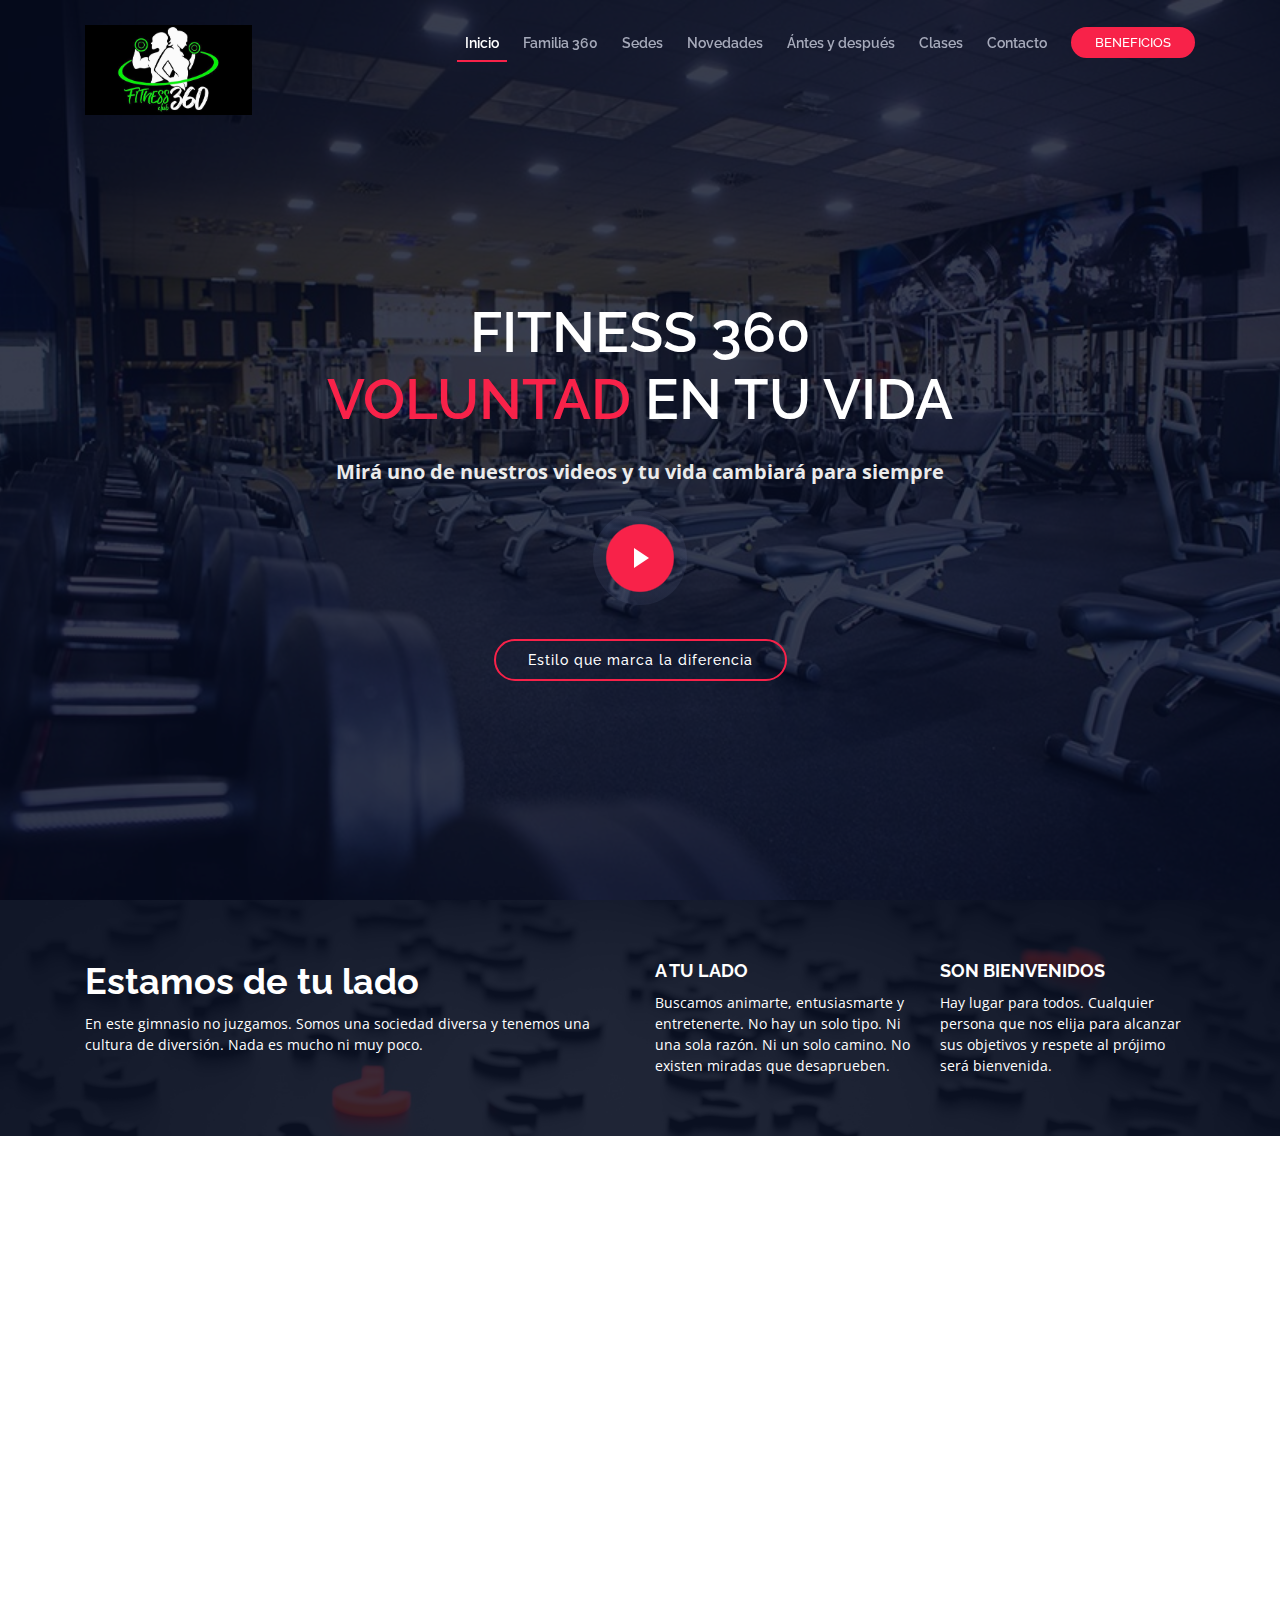
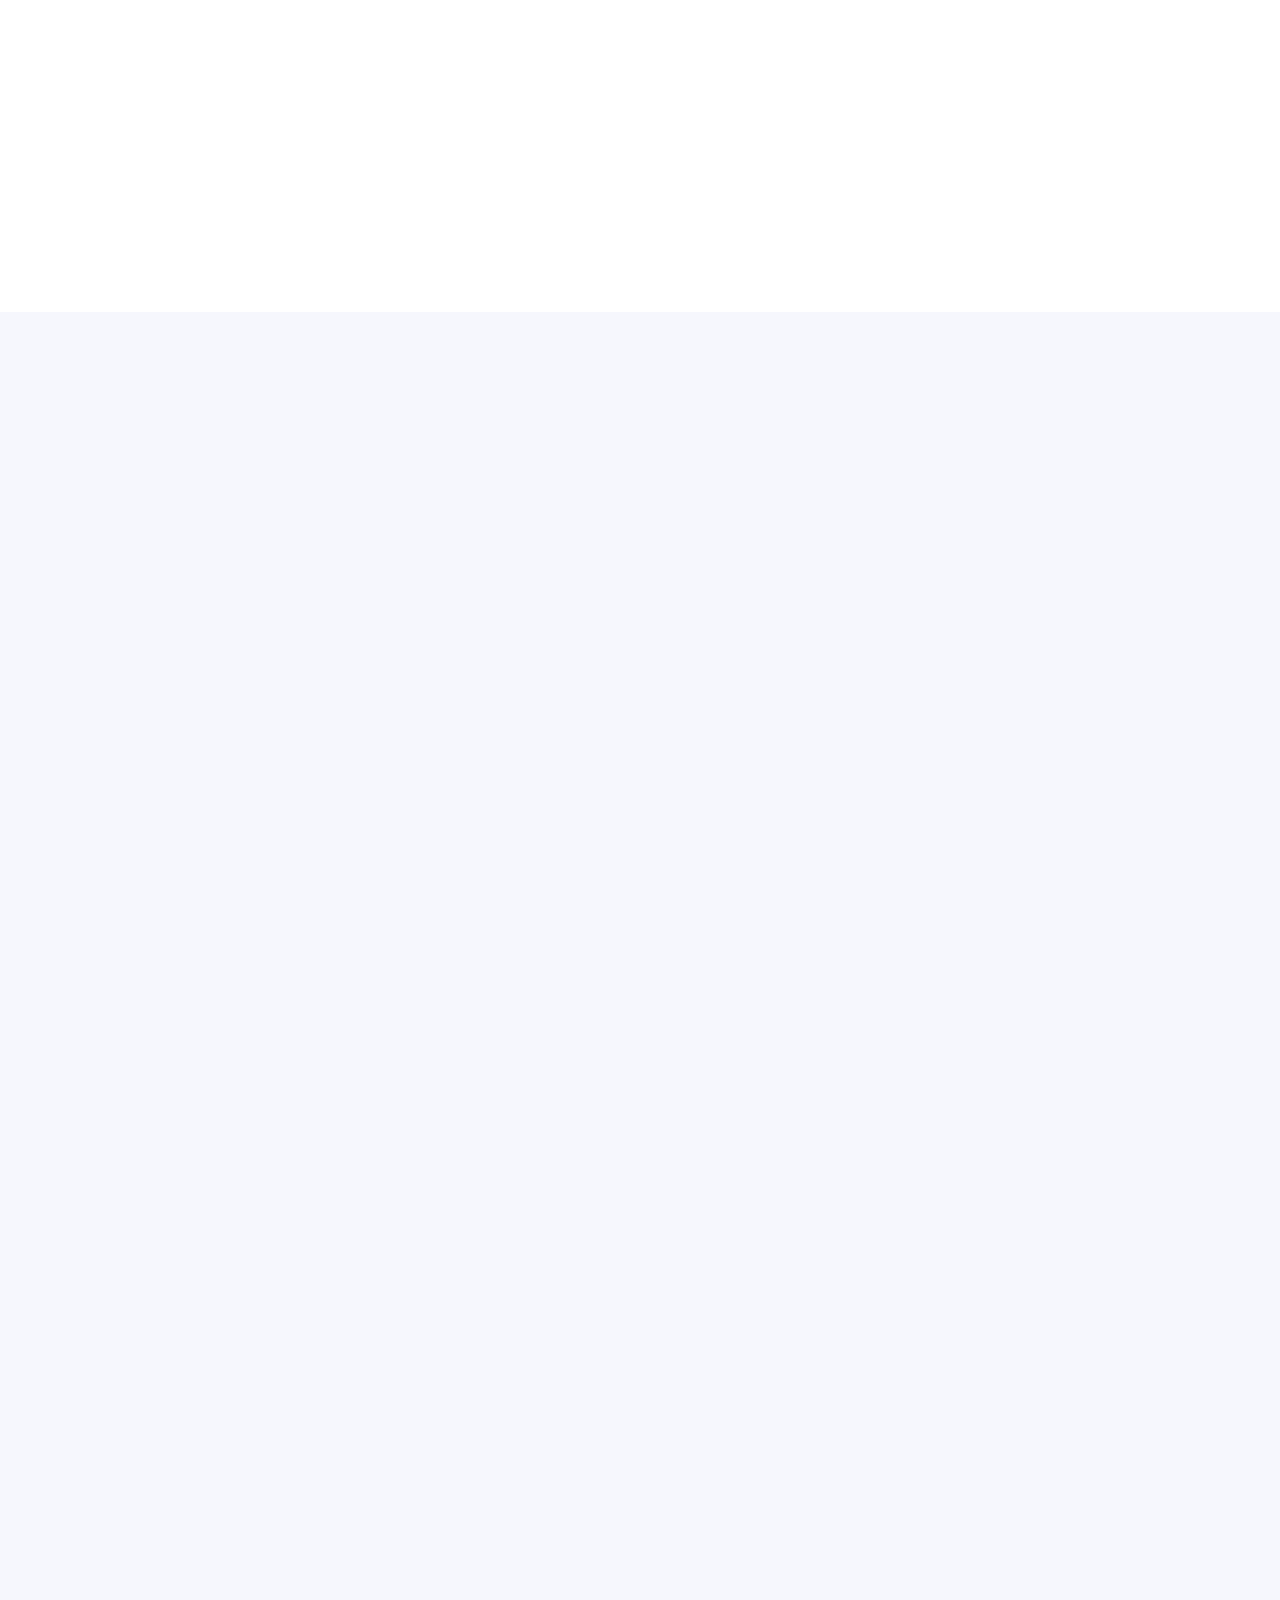
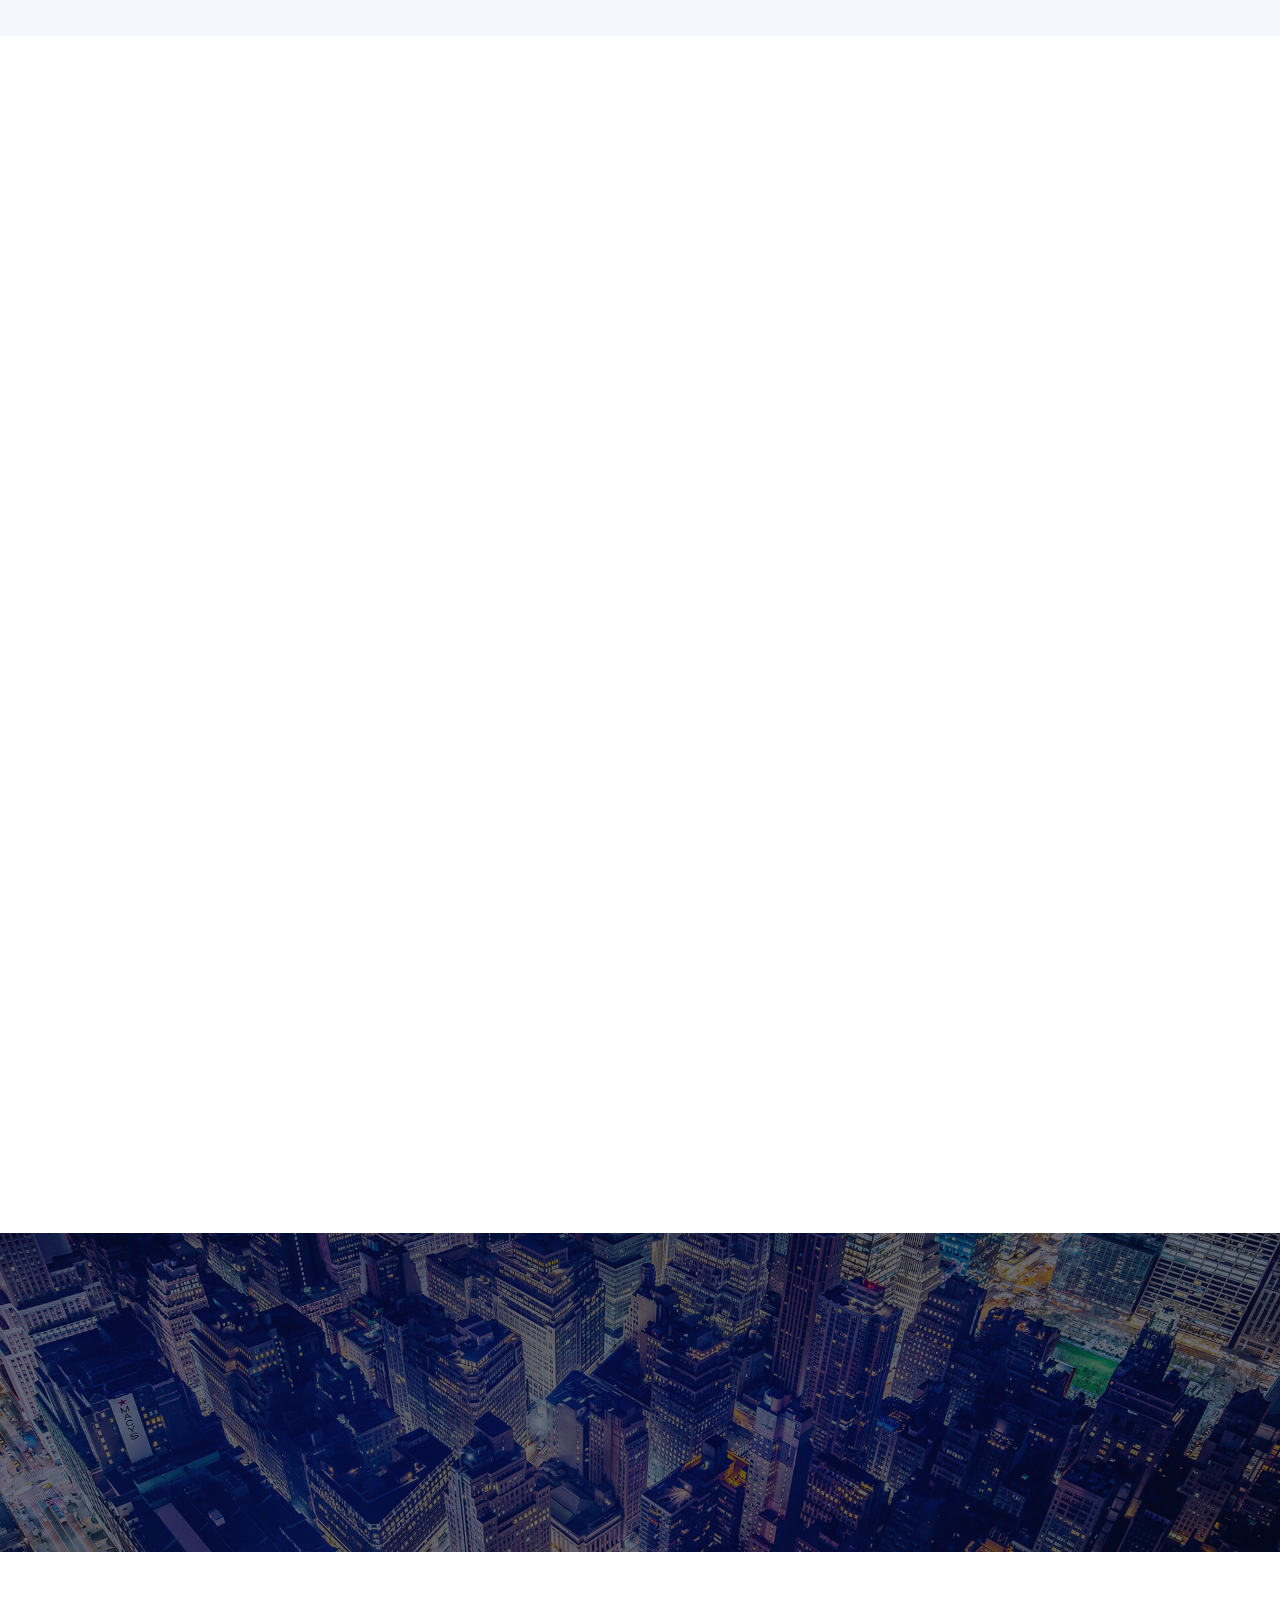
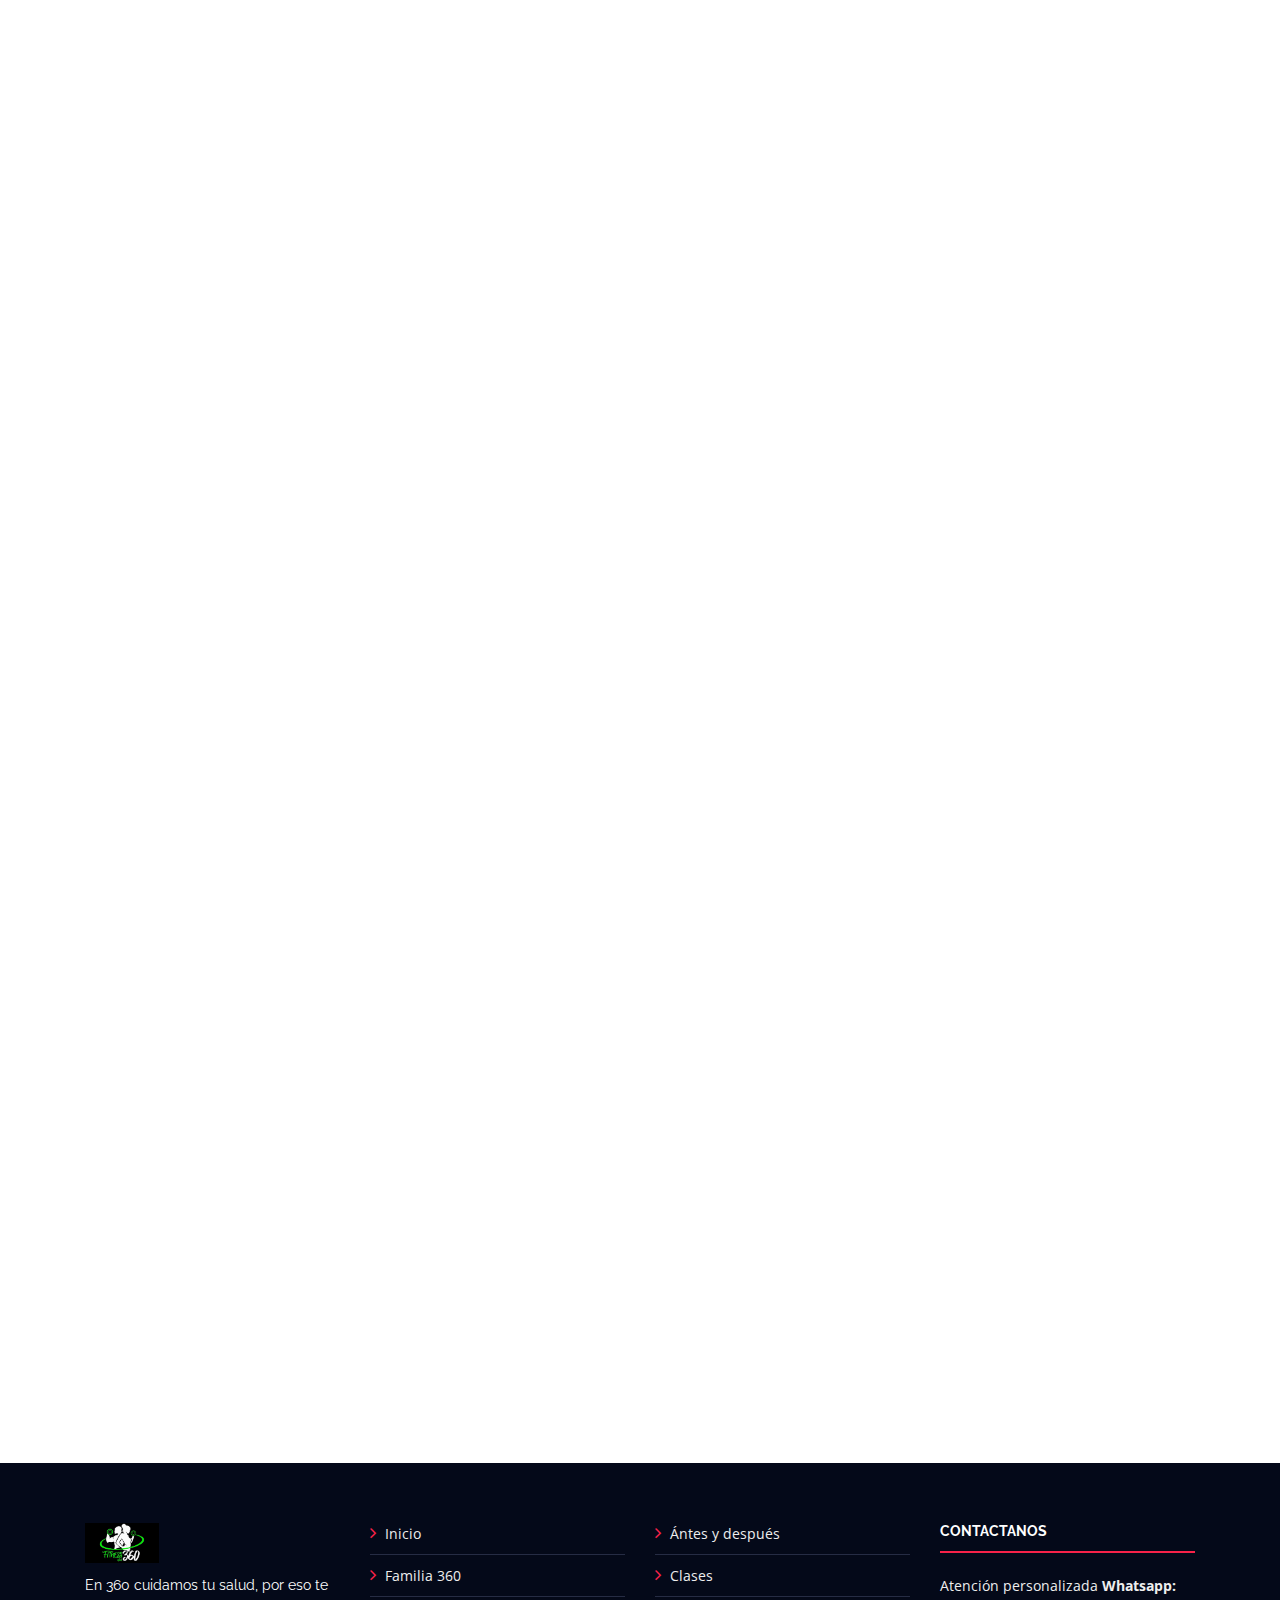
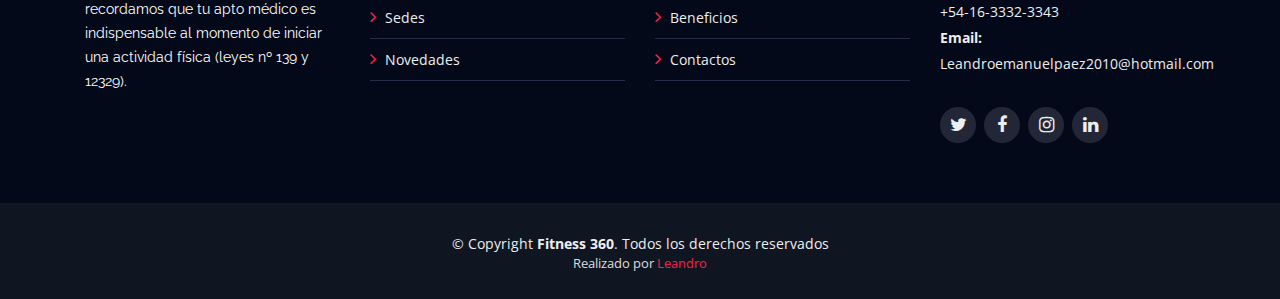
<file: index.html>
<!DOCTYPE html>
<html>
<head>
  <meta charset="utf-8">
  <title>360</title>
  <meta content="width=device-width, initial-scale=1.0" name="viewport">
  <meta content="" name="keywords">
  <meta content="" name="description">

  <!-- Favicons -->
  <link href="img/logoGym2.jpg" rel="icon">
  <link href="img/logoGym2.jpg" rel="apple-touch-icon">

  <!-- Google Fonts -->
  <link href="https://fonts.googleapis.com/css?family=Open+Sans:300,300i,400,400i,700,700i|Raleway:300,400,500,700,800" rel="stylesheet">

  <!-- Bootstrap CSS File -->
  <link href="lib/bootstrap/css/bootstrap.min.css" rel="stylesheet">

  <!-- Libraries CSS Files -->
  <link href="lib/font-awesome/css/font-awesome.min.css" rel="stylesheet">
  <link href="lib/animate/animate.min.css" rel="stylesheet">
  <link href="lib/venobox/venobox.css" rel="stylesheet">
  <link href="lib/owlcarousel/assets/owl.carousel.min.css" rel="stylesheet">

  <link href="css/style.css" rel="stylesheet">
</head>
<body>

  <!--Header-->
  <header id="header">
    <div class="container">

      <div id="logo" class="pull-left">
        <a href="#intro" class="scrollto"><img src="img/logoGym2.jpg" alt="" title=""></a>
      </div>

      <nav id="nav-menu-container">
        <ul class="nav-menu">
          <li class="menu-active"><a href="#intro">Inicio</a></li>
          <li><a href="#about">Familia 360</a></li>
          <li><a href="#locals">Sedes</a></li>
          <li><a href="#news">Novedades</a></li>
          <li><a href="#changes">Ántes y después</a></li>
          <li><a href="#lessons">Clases</a></li>
          <li><a href="#contact">Contacto</a></li>
          <li class="Benefit"><a href="#Benefits">BENEFICIOS</a></li>
        </ul>
      </nav>
    </div>
  </header>

  <!--inicio Section-->
  <section id="intro">
    <div class="intro-container wow fadeIn">
      <h1 class="mb-4 pb-0">Fitness 360<br><span>VOLUNTAD</span> en tu VIDA</h1>
      <p class="mb-4 pb-0">Mirá uno de nuestros videos y tu vida cambiará para siempre</p>
      <a href="https://www.youtube.com/watch?v=bd77tuj2Y8E" class="venobox play-btn mb-4" data-vbtype="video"
        data-autoplay="true"></a>
      <a href="#about" class="about-btn scrollto">Estilo que marca la diferencia</a>
    </div>
  </section>
  <main id="main">

    <!--familia 360 Section-->
    <section id="about">
      <div class="container">
        <div class="row">
          <div class="col-lg-6">
            <h2>Estamos de tu lado</h2>
            <p>En este gimnasio no juzgamos.
              Somos una sociedad diversa y tenemos una cultura de diversión.
              Nada es mucho ni muy poco.</p>
          </div>
          <div class="col-lg-3">
            <h3>A tu lado</h3>
            <p>Buscamos animarte, entusiasmarte y entretenerte.
              No hay un solo tipo. Ni una sola razón. Ni un solo camino.
              No existen miradas que desaprueben.</p>
          </div>
          <div class="col-lg-3">
            <h3>Son bienvenidos</h3>
            <p>Hay lugar para todos.
              Cualquier persona que nos elija para alcanzar sus objetivos y respete al prójimo será bienvenida.</p>
          </div>
        </div>
      </div>
    </section>

    <!-- Sedes Section-->
    <section id="locals" class="wow fadeInUp">
      <div class="container">
        <div class="section-header">
          <h2>Sedes</h2>
          <p>Encontrá la mas cercana a tu casa</p>
        </div>
        <div class="row">
          <div class="col-lg-4 col-md-6">
            <div class="local">
              <img src="img/locals/1.jpg" alt="local 1" class="img-fluid">
              <div class="details">
                <h3><a href="./html/sede-belgrano.html">SEDE BELGRANO</a></h3>
                <p>Congreso 1915, CABA</p>
                <div class="social">
                  <a href="https://www.twitter.com/"><i class="fa fa-twitter"></i></a>
                  <a href="https://www.facebook.com/"><i class="fa fa-facebook"></i></a>
                  <a href="https://www.instagram.com/"><i class="fa fa-instagram"></i></a>
                  <a href="https://www.linkedin.com/"><i class="fa fa-linkedin"></i></a>
                </div>
              </div>
            </div>
          </div>
          <div class="col-lg-4 col-md-6">
            <div class="local">
              <img src="img/locals/2.jpg" alt="local 2" class="img-fluid">
              <div class="details">
                <h3><a href="html/sede-sanmartin.html">SEDE SAN MARTIN</a></h3>
                <p>Mitre 4454, GBA Norte</p>
                <div class="social">
                  <a href="https://www.twitter.com/"><i class="fa fa-twitter"></i></a>
                  <a href="https://www.facebook.com/"><i class="fa fa-facebook"></i></a>
                  <a href="https://www.instagram.com/"><i class="fa fa-instagram"></i></a>
                  <a href="https://www.linkedin.com/"><i class="fa fa-linkedin"></i></a>
                </div>
              </div>
            </div>
          </div>
          <div class="col-lg-4 col-md-6">
            <div class="local">
              <img src="img/locals/3.jpg" alt="local 3" class="img-fluid">
              <div class="details">
                <h3><a href="html/sede-sanmiguel.html">SEDE SAN MIGUEL</a></h3>
                <p>Pte Perón 9344, GBA Oeste</p>
                <div class="social">
                  <a href="https://www.twitter.com/"><i class="fa fa-twitter"></i></a>
                  <a href="https://www.facebook.com/"><i class="fa fa-facebook"></i></a>
                  <a href="https://www.instagram.com/"><i class="fa fa-instagram"></i></a>
                  <a href="https://www.linkedin.com/"><i class="fa fa-linkedin"></i></a>
                </div>
              </div>
            </div>
          </div>
          <div class="col-lg-4 col-md-6">
            <div class="local">
              <img src="img/locals/4.jpeg" alt="Speaker 4" class="img-fluid">
              <div class="details">
                <h3><a href="html/sede-quilmes.html">SEDE QUILMES</a></h3>
                <p>Belgrano 998, GBA Sur</p>
                <div class="social">
                  <a href="https://www.twitter.com/"><i class="fa fa-twitter"></i></a>
                  <a href="https://www.facebook.com/"><i class="fa fa-facebook"></i></a>
                  <a href="https://www.instagram.com/"><i class="fa fa-instagram"></i></a>
                  <a href="https://www.linkedin.com/"><i class="fa fa-linkedin"></i></a>
                </div>
              </div>
            </div>
          </div>
          <div class="col-lg-4 col-md-6">
            <div class="local">
              <img src="img/locals/5.jpg" alt="local 5" class="img-fluid">
              <div class="details">
                <h3><a href="html/sede-tigre.html">SEDE TIGRE</a></h3>
                <p>Alvear 9901, GBA Norte</p>
                <div class="social">
                  <a href="https://www.twitter.com/"><i class="fa fa-twitter"></i></a>
                  <a href="https://www.facebook.com/"><i class="fa fa-facebook"></i></a>
                  <a href="https://www.instagram.com/"><i class="fa fa-instagram"></i></a>
                  <a href="https://www.linkedin.com/"><i class="fa fa-linkedin"></i></a>
                </div>
              </div>
            </div>
          </div>
          <div class="col-lg-4 col-md-6">
            <div class="local">
              <img src="img/locals/6.jpg" alt="local 6" class="img-fluid">
              <div class="details">
                <h3><a href="html/sede-avellaneda.html">SEDE AVELLANEDA</a></h3>
                <p>Tucumán 2268, GBA Sur</p>
                <div class="social">
                  <a href="https://www.twitter.com/"><i class="fa fa-twitter"></i></a>
                  <a href="https://www.facebook.com/"><i class="fa fa-facebook"></i></a>
                  <a href="https://www.instagram.com/"><i class="fa fa-instagram"></i></a>
                  <a href="https://www.linkedin.com/"><i class="fa fa-linkedin"></i></a>
                </div>
              </div>
            </div>
          </div>
        </div>
      </div>
    </section>

    <!--Novedades Section-->
    <section id="news" class="section-with-bg">
      <div class="container wow fadeInUp">
        <div class="section-header">
          <h2>Novedades en 360</h2>
          <p>Todo lo que quieras saber, acá está.</p>
        </div>

        <ul class="nav nav-tabs" role="tablist">
          <li class="nav-item">
            <a class="nav-link active" href="#installation" role="tab" data-toggle="tab">Instalaciones</a>
          </li>
          <li class="nav-item">
            <a class="nav-link" href="#gadgets" role="tab" data-toggle="tab">Equipos</a>
          </li>
        </ul>
        <h3 class="sub-heading">En 360 buscamo siempre tener el mejor ambiente tanto en lo material como en lo interpersonal</h3>
        <div class="tab-content row justify-content-center">

          <!-- installation -->
          <div role="tabpanel" class="col-lg-9 tab-pane fade show active" id="installation">

            <div class="row schedule-item">
              <div class="col-md-2"><time>10:00 AM</time></div>
              <div class="col-md-10">
                <div class="local">
                  <img src="img/locals/1.jpg" alt="">
                </div>
                <h4>Salidas de emergencias en SEDE BELGRANO<span> 31 de julio de 2019</span></h4>
                <p>Se mejoraron las señalizaciones de las salidas de emergencias.</p>
              </div>
            </div>

            <div class="row schedule-item">
              <div class="col-md-2"><time>10:00 AM</time></div>
              <div class="col-md-10">
                <div class="local">
                  <img src="img/locals/1.jpg" alt="">
                </div>
                <h4>Pintura en SEDE BELGRANO<span> 09 de junio de 2019</span></h4>
                <p>Se pintaron las paredes interiores de todo 360 Sede Belgrano</p>
              </div>
            </div>

            <div class="row schedule-item">
              <div class="col-md-2"><time>11:00 AM</time></div>
              <div class="col-md-10">
                <div class="local">
                  <img src="img/locals/2.jpg" alt="">
                </div>
                <h4>Pintura en SEDE SAN MARTIN<span> 10 de mayo de 2019</span></h4>
                <p>Se pintaron las paredes de los baños de 360 Sede San Martín</p>
              </div>
            </div>

            <div class="row schedule-item">
              <div class="col-md-2"><time>12:00 AM</time></div>
              <div class="col-md-10">
                <div class="local">
                  <img src="img/locals/3.jpg" alt="">
                </div>
                <h4>Colocación de A.A en SEDE SAN MIGUEL<span> 06 de mayo de 2019</span></h4>
                <p>Se colocó un aire acondicionado de 6500fg en el hall de 360 Sede San Miguel</p>
              </div>
            </div>

            <div class="row schedule-item">
              <div class="col-md-2"><time>02:00 PM</time></div>
              <div class="col-md-10">
                <div class="local">
                  <img src="img/locals/4.jpg" alt="">
                </div>
                <h4>Iluminación en SEDE AVELLANEDA<span> 5 de mayo de 2019</span></h4>
                <p>Se colocaron mas lámparas de gran potencia que mejoran la iluminación</p>
              </div>
            </div>

          <!-- gadgets -->
          <div role="tabpanel" class="col-lg-9  tab-pane fade" id="gadgets">

            <div class="row schedule-item">
              <div class="col-md-2"><time>09:30 AM</time></div>
              <div class="col-md-10">
                <div class="local">
                  <img src="img/locals/1.jpg" alt="">
                </div>
                <h4>Mancuernas nuevas en SEDE BELGRANO<span> 08 de Julio de 2019</span></h4>
                <p>Pesa Rusa 2 Kg Fundicion Mancuerna Kettlebell</p>
              </div>
            </div>

            <div class="row schedule-item">
              <div class="col-md-2"><time>08:40 AM</time></div>
              <div class="col-md-10">
                <div class="local">
                  <img src="img/locals/2.jpg" alt="">
                </div>
                <h4>Discos nuevos en SEDE AVELLANEDA<span> 07 de abril de 2019</span></h4>
                <p>Disco Fundicion de 2,5 kg pesa para Barra o Mancuerna</p>
              </div>
            </div>

            <div class="row schedule-item">
              <div class="col-md-2"><time>16:00 AM</time></div>
              <div class="col-md-10">
                <div class="local">
                  <img src="img/locals/3.jpg" alt="">
                </div>
                <h4>Seguros para SEDE QUILMES<span> 02 de febrero de 2019</span></h4>
                <p>Seguros Para Barra 30 Mm Par Topes Profesionales Collar Gym</p>
              </div>
            </div>

            <div class="row schedule-item">
              <div class="col-md-2"><time>17:10 PM</time></div>
              <div class="col-md-10">
                <div class="local">
                  <img src="img/locals/6.jpg" alt="">
                </div>
                <h4>Barra en SEDE TIGRE<span> 02 de enero de 2019</span></h4>
                <p>BARRA de BODY PUMP + Topes Oficial de Body </p>
              </div>
            </div>
          </div>
      </div>
      </div>
    </section>

    <!--Antes y despues Section-->
    <section id="changes" class="section-with-bg wow fadeInUp">
      <div class="container">
        <div class="section-header">
          <h2>Instruidos para Cambiar</h2>
          <p>No tengas miedo, podes ser uno mas que cambia para bien</p>
        </div>
        <div class="row">
          <div class="col-lg-4 col-md-6">
            <div class="change">
              <div class="change-img">
                <img src="img/changes/1.jpg" alt="change 1" class="img-fluid">
              </div>
              <h3>Daniel</h3>
              <div class="stars">
                <i class="fa fa-star"></i>
                <i class="fa fa-star"></i>
                <i class="fa fa-star"></i>
                <i class="fa fa-star"></i>
                <i class="fa fa-star"></i>
              </div>
              <p>Llegó a 360 con 208kg, hoy está pesando 112kg. Lo ayudamos con actividad física y con disciplina en la comida.</p>
            </div>
          </div>

          <div class="col-lg-4 col-md-6">
            <div class="change">
              <div class="change-img">
                <img src="img/changes/2.jpg" alt="change 2" class="img-fluid">
              </div>
              <h3>Lucio</h3>
              <div class="stars">
                <i class="fa fa-star"></i>
                <i class="fa fa-star"></i>
                <i class="fa fa-star"></i>
                <i class="fa fa-star"></i>
                <i class="fa fa-star-half-full"></i>
              </div>
              <p>Llegó a 360 con 140kg, hoy está pesando 85kg. Lo ayudamos con actividad física y con disciplina en la comida.</p>
            </div>
          </div>
          <div class="col-lg-4 col-md-6">
            <div class="change">
              <div class="change-img">
                <img src="img/changes/3.jpg" alt="change 3" class="img-fluid">
              </div>
              <h3>Brenda</h3>
              <div class="stars">
                <i class="fa fa-star"></i>
                <i class="fa fa-star"></i>
                <i class="fa fa-star"></i>
                <i class="fa fa-star"></i>
              </div>
              <p>Llegó a 360 con 95kg, hoy está pesando 77kg. Lo ayudamos con actividad física y con disciplina en la comida.</p>
            </div>
          </div>
        </div>
      </div>
    </section>

    <!--Clases Section-->
    <section id="lessons" class="wow fadeInUp">
      <div class="container">
        <div class="section-header">
          <h2>Nuestras Clases</h2>
          <p>Tenemos muchas variedades, no te quedes afuera</p>
        </div>
      </div>

      <div class="owl-carousel gallery-carousel">
        <a href="img/lessons/1.png" class="venobox" data-gall="gallery-carousel"><img src="img/lessons/13.png" alt=""></a>
        <a href="img/lessons/2.png" class="venobox" data-gall="gallery-carousel"><img src="img/lessons/14.png" alt=""></a>
        <a href="img/lessons/3.png" class="venobox" data-gall="gallery-carousel"><img src="img/lessons/15.png" alt=""></a>
        <a href="img/lessons/4.png" class="venobox" data-gall="gallery-carousel"><img src="img/lessons/16.png" alt=""></a>
        <a href="img/lessons/5.png" class="venobox" data-gall="gallery-carousel"><img src="img/lessons/9.png" alt=""></a>
        <a href="img/lessons/6.png" class="venobox" data-gall="gallery-carousel"><img src="img/lessons/10.png" alt=""></a>
        <a href="img/lessons/7.png" class="venobox" data-gall="gallery-carousel"><img src="img/lessons/11.png" alt=""></a>
        <a href="img/lessons/8.png" class="venobox" data-gall="gallery-carousel"><img src="img/lessons/12.png" alt=""></a>
      </div>
    </section>

    <!--Suscribirse Section-->
    <section id="subscribe">
      <div class="container wow fadeInUp">
        <div class="section-header">
          <h2>La vida en 360</h2>
          <p>Si querés recibir novedades de 360 suscribite</p>
        </div>

        <form method="POST" action="#">
          <div class="form-row justify-content-center">
            <div class="col-auto">
              <input type="text" class="form-control" placeholder="Ingresa tu email">
            </div>
            <div class="col-auto">
              <button type="submit">Suscribirse</button>
            </div>
          </div>
        </form>
      </div>
    </section>

    <!--Beneficios Section-->
    <section id="Benefits" class="section-with-bg wow fadeInUp">
      <div class="container">

        <div class="section-header">
          <h2>Beneficios</h2>
          <p>Conocé los beneficios en 360 de acuerdo a la tarjeta de tu banco.</p>
        </div>
        <div class="row">
          <div class="col-lg-4">
            <div class="card mb-5 mb-lg-0">
              <div class="card-body">
                <h5 class="card-title text-muted text-uppercase text-center">Pagos con</h5>
                <h6 class="card-price text-center">Tarjeta VISA Banco Santander</h6>
                <hr>
                <ul class="fa-ul">
                  <li><span class="fa-li"><i class="fa fa-check"></i></span>Acceso ilimitado</li>
                  <li class="text-muted"><span class="fa-li"><i class="fa fa-times"></i></span>1 Bebida saborizada por día</li>
                  <li class="text-muted"><span class="fa-li"><i class="fa fa-times"></i></span>1 Toalla blanca por mes</li>
                </ul>
                <hr>
              </div>
            </div>
          </div>
          <div class="col-lg-4">
            <div class="card mb-5 mb-lg-0">
              <div class="card-body">
                <h5 class="card-title text-muted text-uppercase text-center">Pagos con</h5>
                <h6 class="card-price text-center">Tarjeta VISA Banco Patagonia</h6>
                <hr>
                <ul class="fa-ul">
                  <li><span class="fa-li"><i class="fa fa-check"></i></span>Acceso ilimitado</li>
                  <li><span class="fa-li"><i class="fa fa-check"></i></span>1 Bebida saborizada por día</li>
                  <li class="text-muted"><span class="fa-li"><i class="fa fa-times"></i></span>1 Toalla blanca por mes</li>
                </ul>
                <hr>
              </div>
            </div>
          </div>

          <div class="col-lg-4">
            <div class="card">
              <div class="card-body">
                <h5 class="card-title text-muted text-uppercase text-center">Pagos con</h5>
                <h6 class="card-price text-center">Tarjeta VISA Banco Provincia</h6>
                <hr>
                <ul class="fa-ul">
                  <li><span class="fa-li"><i class="fa fa-check"></i></span>Acceso ilimitado</li>
                  <li><span class="fa-li"><i class="fa fa-check"></i></span>1 Bebida saborizada por día</li>
                  <li><span class="fa-li"><i class="fa fa-check"></i></span>1 Toalla blanca por mes</li>
                  <li><span class="fa-li"><i class="fa fa-check"></i></span>Participación en sorteos</li>
                </ul>
                <hr>
              </div>
            </div>
          </div>
        </div>
      </div>

    <!--Contact Section-->
    <section id="contact" class="section-bg wow fadeInUp">
      <div class="container">
        <div class="section-header">
          <h2>Contacto</h2>
          <p>Siempre a tu disposición.</p>
        </div>
        <div class="row contact-info">
          <div class="col-md-4">
            <div class="contact-address">
              <i class="ion-ios-location-outline"></i>
              <h3>Nuestra oficina central</h3>
              <address>Av Belgrano 446, CABA</address>
            </div>
          </div>

          <div class="col-md-4">
            <div class="contact-phone">
              <i class="ion-ios-telephone-outline"></i>
              <h3>Teléfono</h3>
              <p>+5416-9988-5965</p>
            </div>
          </div>

          <div class="col-md-4">
            <div class="contact-email">
              <i class="ion-ios-email-outline"></i>
              <h3>Email</h3>
              <p class="parrafo">Emanuelpaez2010@hotmail.com</p>
            </div>
          </div>
        </div>

        <div class="form">
          <div id="sendmessage">Tu mensaje ha sido enviado, Gracias!</div>
          <div id="errormessage"></div>
          <form action="" method="post" role="form" class="contactForm">
            <div class="form-row">
              <div class="form-group col-md-6">
                <input type="text" name="name" class="form-control" id="name" placeholder="Tu nombre" data-rule="minlen:4" data-msg="Please enter at least 4 chars" />
                <div class="validation"></div>
              </div>
              <div class="form-group col-md-6">
                <input type="email" class="form-control" name="email" id="email" placeholder="Tu email" data-rule="email" data-msg="Please enter a valid email" />
                <div class="validation"></div>
              </div>
            </div>
            <div class="form-group">
              <input type="text" class="form-control" name="subject" id="subject" placeholder="Asunto" data-rule="minlen:4" data-msg="Please enter at least 8 chars of subject" />
              <div class="validation"></div>
            </div>
            <div class="form-group">
              <textarea class="form-control" name="message" rows="5" data-rule="required" data-msg="Please write something for us" placeholder="Mensaje"></textarea>
              <div class="validation"></div>
            </div>
            <div class="text-center"><button type="submit">Enviar mensaje</button></div>
          </form>
        </div>
      </div>
    </section>
  </main>

  <!--Footer-->
  <footer id="footer">
    <div class="footer-top">
      <div class="container">
        <div class="row">

          <div class="col-lg-3 col-md-6 footer-info">
            <img src="img/logoGym2.jpg" alt="TheEvenet">
            <p>En 360 cuidamos tu salud, por eso te recordamos que tu apto médico es indispensable al momento de iniciar una actividad física (leyes nº 139 y 12329).</p>
          </div>

          <div class="col-lg-3 col-md-6 footer-links">
            <ul>
              <li><i class="fa fa-angle-right"></i> <a href="#intro">Inicio</a></li>
              <li><i class="fa fa-angle-right"></i> <a href="#about">Familia 360</a></li>
              <li><i class="fa fa-angle-right"></i> <a href="#local">Sedes</a></li>
              <li><i class="fa fa-angle-right"></i> <a href="#news">Novedades</a></li>
            </ul>
          </div>

          <div class="col-lg-3 col-md-6 footer-links">
            <ul>
              <li><i class="fa fa-angle-right"></i> <a href="#changes">Ántes y después</a></li>
              <li><i class="fa fa-angle-right"></i> <a href="#lessons">Clases</a></li>
              <li><i class="fa fa-angle-right"></i> <a href="#Benefits">Beneficios</a></li>
              <li><i class="fa fa-angle-right"></i> <a href="#contact">Contactos</a></li>
            </ul>
          </div>

          <div class="col-lg-3 col-md-6 footer-contact">
            <h4>Contactanos</h4>
            <p>
              Atención personalizada
              <strong>Whatsapp:</strong> +54-16-3332-3343<br>
              <strong>Email:</strong> Leandroemanuelpaez2010@hotmail.com<br>
            </p>

            <div class="social-links">
              <a href="https://www.twitter.com" class="twitter"><i class="fa fa-twitter"></i></a>
              <a href="https://www.facebook.com" class="facebook"><i class="fa fa-facebook"></i></a>
              <a href="https://www.instagram.com" class="instagram"><i class="fa fa-instagram"></i></a>
              <a href="https://www.linkedin.com" class="linkedin"><i class="fa fa-linkedin"></i></a>
            </div>
          </div>
        </div>
      </div>
    </div>

    <div class="container">
      <div class="copyright">
        &copy; Copyright <strong>Fitness 360</strong>. Todos los derechos reservados
      </div>
      <div class="credits">
        Realizado por <a href="https://www.linkedin.com/">Leandro</a>
      </div>
    </div>
  </footer>

  <a href="#" class="back-to-top"><i class="fa fa-angle-up"></i></a>

  <script src="lib/jquery/jquery.min.js"></script>
  <script src="lib/jquery/jquery-migrate.min.js"></script>
  <script src="lib/bootstrap/js/bootstrap.bundle.min.js"></script>
  <script src="lib/easing/easing.min.js"></script>
  <script src="lib/superfish/hoverIntent.js"></script>
  <script src="lib/superfish/superfish.min.js"></script>
  <script src="lib/wow/wow.min.js"></script>
  <script src="lib/venobox/venobox.min.js"></script>
  <script src="lib/owlcarousel/owl.carousel.min.js"></script>

  <script src="contactform/contactform.js"></script>

  <script src="js/main.js"></script>
  </body>
</html>
</file>
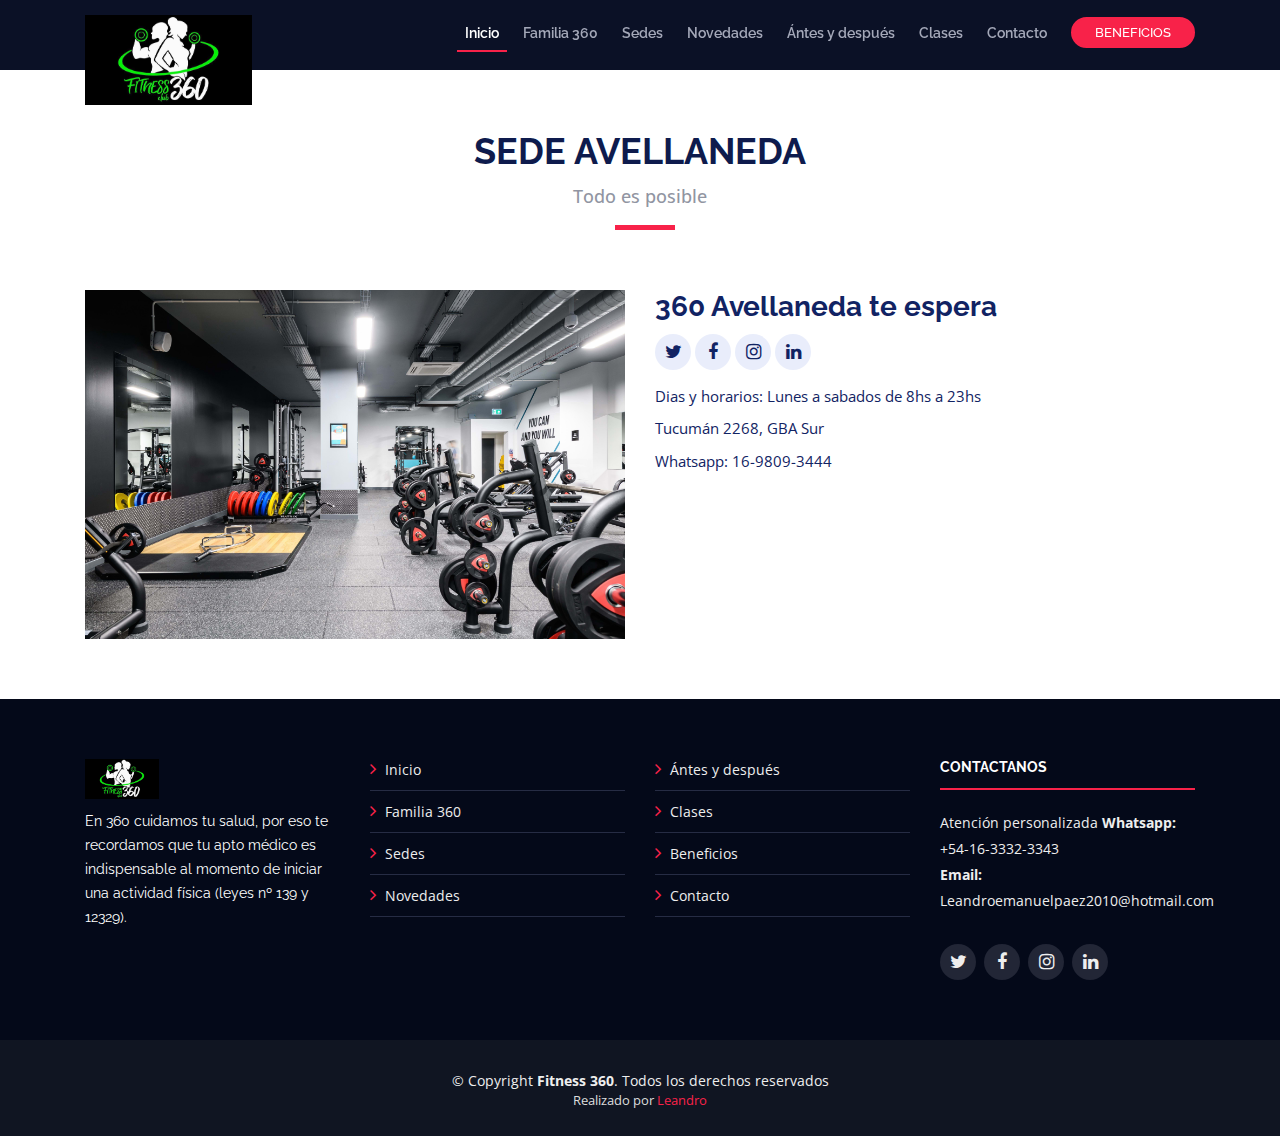
<file: html/sede-avellaneda.html>
<!DOCTYPE html>
<html>
<head>
  <meta charset="utf-8">
  <title>360</title>
  <meta content="width=device-width, initial-scale=1.0" name="viewport">
  <meta content="" name="keywords">
  <meta content="" name="description">

  <!-- Favicons -->
  <link href="../img/logoGym2.jpg" rel="icon">
  <link href="../img/logoGym2.jpg" rel="apple-touch-icon">

  <!-- Google Fonts -->
  <link href="https://fonts.googleapis.com/css?family=Open+Sans:300,300i,400,400i,700,700i|Raleway:300,400,500,700,800" rel="stylesheet">

  <!-- Bootstrap CSS File -->
  <link href="../lib/bootstrap/css/bootstrap.min.css" rel="stylesheet">

  <!-- Libraries CSS Files -->
  <link href="../lib/font-awesome/css/font-awesome.min.css" rel="stylesheet">
  <link href="../lib/animate/animate.min.css" rel="stylesheet">
  <link href="../lib/venobox/venobox.css" rel="stylesheet">
  <link href="../lib/owlcarousel/assets/owl.carousel.min.css" rel="stylesheet">

  <link href="../css/style.css" rel="stylesheet">
</head>
<body>

  <!--Header-->
  <header id="header" class="header-fixed">
    <div class="container">
      <div id="logo" class="pull-left">
        <a href="../index.html#intro" class="scrollto"><img src="../img/logoGym2.jpg" alt="" title=""></a>
      </div>

      <nav id="nav-menu-container">
        <ul class="nav-menu">
          <li class="menu-active"><a href="../index.html#intro">Inicio</a></li>
          <li><a href="../index.html#about">Familia 360</a></li>
          <li><a href="../index.html#locals">Sedes</a></li>
          <li><a href="../index.html#news">Novedades</a></li>
          <li><a href="../index.html#changes">Ántes y después</a></li>
          <li><a href="../index.html#lessons">Clases</a></li>
          <li><a href="../index.html#contact">Contacto</a></li>
          <li class="Benefit"><a href="../index.html#Benefits">BENEFICIOS</a></li>
        </ul>
      </nav>
    </div>
  </header>

  <main id="main" class="main-page">

    <!--Sedes Section-->
    <section id="locals-details" class="wow fadeIn">
      <div class="container">
        <div class="section-header">
          <h2>SEDE AVELLANEDA</h2>
          <p>Todo es posible</p>
        </div>

        <div class="row">
          <div class="col-md-6">
            <img src="../img/locals/6.jpg" alt="local 1" class="img-fluid">
          </div>

          <div class="col-md-6">
            <div class="details">
              <h2>360 Avellaneda te espera</h2>
              <div class="social">
                <a href="https://www.twitter.com" class="twitter"><i class="fa fa-twitter"></i></a>
                <a href="https://www.facebook.com" class="facebook"><i class="fa fa-facebook"></i></a>
                <a href="https://www.instagram.com" class="instagram"><i class="fa fa-instagram"></i></a>
                <a href="https://www.linkedin.com" class="linkedin"><i class="fa fa-linkedin"></i></a>
              </div>
              <p>Dias y horarios: Lunes a sabados de 8hs a 23hs</p>
              <p>Tucumán 2268, GBA Sur</p>
              <p>Whatsapp: 16-9809-3444</p>
              </div>
          </div>
        </div>
      </div>
    </section>
  </main>

  <!--Footer-->
  <footer id="footer">
    <div class="footer-top">
      <div class="container">
        <div class="row">
          <div class="col-lg-3 col-md-6 footer-info">
            <img src="../img/logoGym2.jpg" alt="">
            <p>En 360 cuidamos tu salud, por eso te recordamos que tu apto médico es indispensable al momento de iniciar una actividad física (leyes nº 139 y 12329).</p>
          </div>
          <div class="col-lg-3 col-md-6 footer-links">
            <ul>
              <li><i class="fa fa-angle-right"></i> <a href="../index.html#intro">Inicio</a></li>
              <li><i class="fa fa-angle-right"></i> <a href="../index.html#about">Familia 360</a></li>
              <li><i class="fa fa-angle-right"></i> <a href="../index.html#locals">Sedes</a></li>
              <li><i class="fa fa-angle-right"></i> <a href="../index.html#news">Novedades</a></li>
            </ul>
          </div>

          <div class="col-lg-3 col-md-6 footer-links">
            <ul>
              <li><i class="fa fa-angle-right"></i> <a href="../index.html#changes">Ántes y después</a></li>
              <li><i class="fa fa-angle-right"></i> <a href="../index.html#lessons">Clases</a></li>
              <li><i class="fa fa-angle-right"></i> <a href="../index.html#Benefits">Beneficios</a></li>
              <li><i class="fa fa-angle-right"></i> <a href="../index.html#contact">Contacto</a></li>
            </ul>
          </div>

          <div class="col-lg-3 col-md-6 footer-contact">
            <h4>Contactanos</h4>
            <p>Atención personalizada<strong> Whatsapp:</strong> +54-16-3332-3343<br><strong>Email:</strong> Leandroemanuelpaez2010@hotmail.com<br></p>
            <div class="social-links">
              <a href="https://www.twitter.com" class="twitter"><i class="fa fa-twitter"></i></a>
              <a href="https://www.facebook.com" class="facebook"><i class="fa fa-facebook"></i></a>
              <a href="https://www.instagram.com" class="instagram"><i class="fa fa-instagram"></i></a>
              <a href="https://www.linkedin.com" class="linkedin"><i class="fa fa-linkedin"></i></a>
            </div>
          </div>
        </div>
      </div>
    </div>

    <div class="container">
      <div class="copyright">
        &copy; Copyright <strong>Fitness 360</strong>. Todos los derechos reservados
      </div>
      <div class="credits">
        Realizado por <a href="https://www.linkedin.com/">Leandro</a>
      </div>
    </div>
  </footer>

  <a href="#" class="back-to-top"><i class="fa fa-angle-up"></i></a>

  <script src="../lib/jquery/jquery.min.js"></script>
  <script src="../lib/jquery/jquery-migrate.min.js"></script>
  <script src="../lib/bootstrap/js/bootstrap.bundle.min.js"></script>
  <script src="../lib/easing/easing.min.js"></script>
  <script src="../lib/superfish/hoverIntent.js"></script>
  <script src="../lib/superfish/superfish.min.js"></script>
  <script src="../lib/wow/wow.min.js"></script>
  <script src="../lib/venobox/venobox.min.js"></script>
  <script src="../lib/owlcarousel/owl.carousel.min.js"></script>

  <script src="../contactform/contactform.js"></script>

  <script src="../js/main.js"></script>
</body>
</html>
</file>
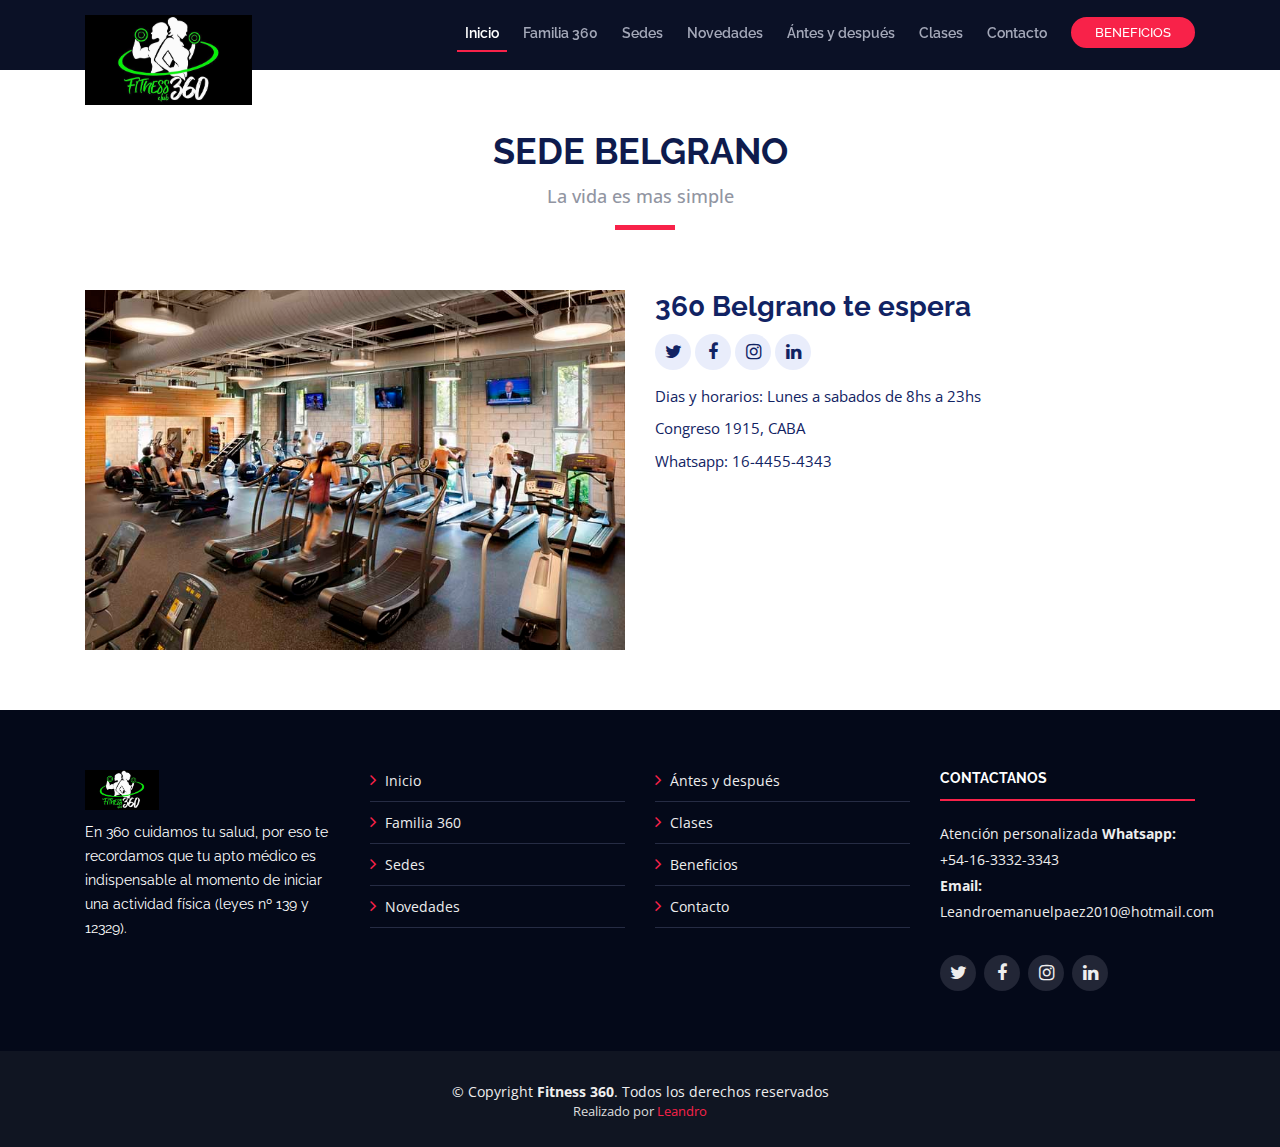
<file: html/sede-belgrano.html>
<!DOCTYPE html>
<html>
<head>
  <meta charset="utf-8">
  <title>360</title>
  <meta content="width=device-width, initial-scale=1.0" name="viewport">
  <meta content="" name="keywords">
  <meta content="" name="description">

  <!-- Favicons -->
  <link href="../img/logoGym2.jpg" rel="icon">
  <link href="../img/logoGym2.jpg" rel="apple-touch-icon">

  <!-- Google Fonts -->
  <link href="https://fonts.googleapis.com/css?family=Open+Sans:300,300i,400,400i,700,700i|Raleway:300,400,500,700,800" rel="stylesheet">

  <!-- Bootstrap CSS File -->
  <link href="../lib/bootstrap/css/bootstrap.min.css" rel="stylesheet">

  <!-- Libraries CSS Files -->
  <link href="../lib/font-awesome/css/font-awesome.min.css" rel="stylesheet">
  <link href="../lib/animate/animate.min.css" rel="stylesheet">
  <link href="../lib/venobox/venobox.css" rel="stylesheet">
  <link href="../lib/owlcarousel/assets/owl.carousel.min.css" rel="stylesheet">

  <link href="../css/style.css" rel="stylesheet">
</head>
<body>

  <!--Header-->
  <header id="header" class="header-fixed">
    <div class="container">
      <div id="logo" class="pull-left">
        <a href="../index.html#intro" class="scrollto"><img src="../img/logoGym2.jpg" alt="" title=""></a>
      </div>

      <nav id="nav-menu-container">
        <ul class="nav-menu">
          <li class="menu-active"><a href="../index.html#intro">Inicio</a></li>
          <li><a href="../index.html#about">Familia 360</a></li>
          <li><a href="../index.html#locals">Sedes</a></li>
          <li><a href="../index.html#news">Novedades</a></li>
          <li><a href="../index.html#changes">Ántes y después</a></li>
          <li><a href="../index.html#lessons">Clases</a></li>
          <li><a href="../index.html#contact">Contacto</a></li>
          <li class="Benefit"><a href="../index.html#Benefits">BENEFICIOS</a></li>
        </ul>
      </nav>
    </div>
  </header>

  <main id="main" class="main-page">

    <!--Sedes Section-->
    <section id="locals-details" class="wow fadeIn">
      <div class="container">
        <div class="section-header">
          <h2>SEDE BELGRANO</h2>
          <p>La vida es mas simple</p>
        </div>

        <div class="row">
          <div class="col-md-6">
            <img src="../img/locals/1.jpg" alt="local 1" class="img-fluid">
          </div>

          <div class="col-md-6">
            <div class="details">
              <h2>360 Belgrano te espera</h2>
              <div class="social">
                <a href="https://www.twitter.com" class="twitter"><i class="fa fa-twitter"></i></a>
                <a href="https://www.facebook.com" class="facebook"><i class="fa fa-facebook"></i></a>
                <a href="https://www.instagram.com" class="instagram"><i class="fa fa-instagram"></i></a>
                <a href="https://www.linkedin.com" class="linkedin"><i class="fa fa-linkedin"></i></a>
              </div>
              <p>Dias y horarios: Lunes a sabados de 8hs a 23hs</p>
              <p>Congreso 1915, CABA</p>
              <p>Whatsapp: 16-4455-4343</p>
              </div>
          </div>
        </div>
      </div>
    </section>
  </main>

  <!--Footer∫-->
  <footer id="footer">
    <div class="footer-top">
      <div class="container">
        <div class="row">
          <div class="col-lg-3 col-md-6 footer-info">
            <img src="../img/logoGym2.jpg" alt="">
            <p>En 360 cuidamos tu salud, por eso te recordamos que tu apto médico es indispensable al momento de iniciar una actividad física (leyes nº 139 y 12329).</p>
          </div>

          <div class="col-lg-3 col-md-6 footer-links">
            <ul>
              <li><i class="fa fa-angle-right"></i> <a href="../index.html#intro">Inicio</a></li>
              <li><i class="fa fa-angle-right"></i> <a href="../index.html#about">Familia 360</a></li>
              <li><i class="fa fa-angle-right"></i> <a href="../index.html#locals">Sedes</a></li>
              <li><i class="fa fa-angle-right"></i> <a href="../index.html#news">Novedades</a></li>
            </ul>
          </div>

          <div class="col-lg-3 col-md-6 footer-links">
            <ul>
              <li><i class="fa fa-angle-right"></i> <a href="../index.html#changes">Ántes y después</a></li>
              <li><i class="fa fa-angle-right"></i> <a href="../index.html#lessons">Clases</a></li>
              <li><i class="fa fa-angle-right"></i> <a href="../index.html#Benefits">Beneficios</a></li>
              <li><i class="fa fa-angle-right"></i> <a href="../index.html#contact">Contacto</a></li>
            </ul>
          </div>

          <div class="col-lg-3 col-md-6 footer-contact">
            <h4>Contactanos</h4>
            <p>
              Atención personalizada<strong> Whatsapp:</strong> +54-16-3332-3343<br>
              <strong>Email:</strong> Leandroemanuelpaez2010@hotmail.com<br>
            </p>
            <div class="social-links">
              <a href="https://www.twitter.com" class="twitter"><i class="fa fa-twitter"></i></a>
              <a href="https://www.facebook.com" class="facebook"><i class="fa fa-facebook"></i></a>
              <a href="https://www.instagram.com" class="instagram"><i class="fa fa-instagram"></i></a>
              <a href="https://www.linkedin.com" class="linkedin"><i class="fa fa-linkedin"></i></a>
            </div>
          </div>
        </div>
      </div>
    </div>

    <div class="container">
      <div class="copyright">
        &copy; Copyright <strong>Fitness 360</strong>. Todos los derechos reservados
      </div>
      <div class="credits">
        Realizado por <a href="https://www.linkedin.com/">Leandro</a>
      </div>
    </div>
  </footer>

  <a href="#" class="back-to-top"><i class="fa fa-angle-up"></i></a>

  <script src="../lib/jquery/jquery.min.js"></script>
  <script src="../lib/jquery/jquery-migrate.min.js"></script>
  <script src="../lib/bootstrap/js/bootstrap.bundle.min.js"></script>
  <script src="../lib/easing/easing.min.js"></script>
  <script src="../lib/superfish/hoverIntent.js"></script>
  <script src="../lib/superfish/superfish.min.js"></script>
  <script src="../lib/wow/wow.min.js"></script>
  <script src="../lib/venobox/venobox.min.js"></script>
  <script src="../lib/owlcarousel/owl.carousel.min.js"></script>

  <script src="../contactform/contactform.js"></script>

  <script src="../js/main.js"></script>
</body>
</html>
</file>
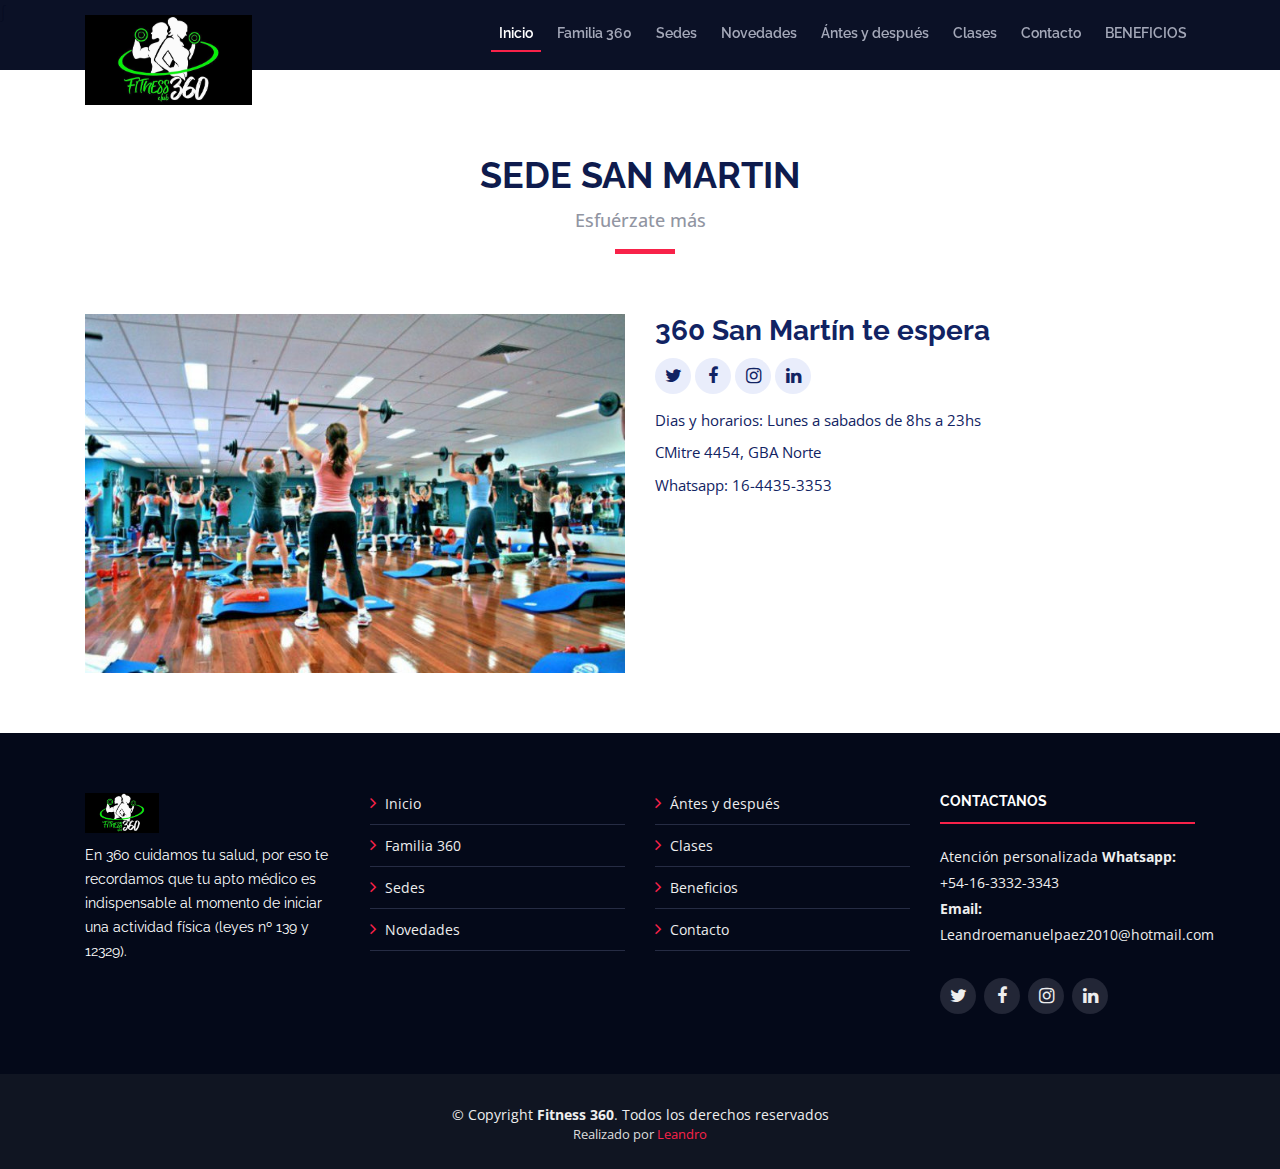
<file: html/sede-sanmartin.html>
<!DOCTYPE html>
<html lang="en">∫
<head>
  <meta charset="utf-8">
  <title>360</title>
  <meta content="width=device-width, initial-scale=1.0" name="viewport">
  <meta content="" name="keywords">
  <meta content="" name="description">

  <!-- Favicons -->
  <link href="../img/logoGym2.jpg" rel="icon">
  <link href="../img/logoGym2.jpg" rel="apple-touch-icon">

  <!-- Google Fonts -->
  <link href="https://fonts.googleapis.com/css?family=Open+Sans:300,300i,400,400i,700,700i|Raleway:300,400,500,700,800" rel="stylesheet">

  <!-- Bootstrap CSS File -->
  <link href="../lib/bootstrap/css/bootstrap.min.css" rel="stylesheet">

  <!-- Libraries CSS Files -->
  <link href="../lib/font-awesome/css/font-awesome.min.css" rel="stylesheet">
  <link href="../lib/animate/animate.min.css" rel="stylesheet">
  <link href="../lib/venobox/venobox.css" rel="stylesheet">
  <link href="../lib/owlcarousel/assets/owl.carousel.min.css" rel="stylesheet">

  <link href="../css/style.css" rel="stylesheet">
</head>
<body>

  <!--Header-->
  <header id="header" class="header-fixed">
    <div class="container">
      <div id="logo" class="pull-left">
        <a href="../index.html#intro" class="scrollto"><img src="../img/logoGym2.jpg" alt="" title=""></a>
      </div>

      <nav id="nav-menu-container">
        <ul class="nav-menu">
          <li class="menu-active"><a href="../index.html#intro">Inicio</a></li>
          <li><a href="../index.html#about">Familia 360</a></li>
          <li><a href="../index.html#locals">Sedes</a></li>
          <li><a href="../index.html#news">Novedades</a></li>
          <li><a href="../index.html#changes">Ántes y después</a></li>
          <li><a href="../index.html#lessons">Clases</a></li>
          <li><a href="../index.html#contact">Contacto</a></li>
          <li class="buy-tickets"><a href="../index.html#Benefits">BENEFICIOS</a></li>
        </ul>
      </nav>
    </div>
  </header>

  <main id="main" class="main-page">

    <!--Sedes Section-->
    <section id="locals-details" class="wow fadeIn">
      <div class="container">
        <div class="section-header">
          <h2>SEDE SAN MARTIN</h2>
          <p>Esfuérzate más</p>
        </div>

        <div class="row">
          <div class="col-md-6">
            <img src="../img/locals/2.jpg" alt="local 1" class="img-fluid">
          </div>

          <div class="col-md-6">
            <div class="details">
              <h2>360 San Martín te espera</h2>
              <div class="social">
                <a href="https://www.twitter.com" class="twitter"><i class="fa fa-twitter"></i></a>
                <a href="https://www.facebook.com" class="facebook"><i class="fa fa-facebook"></i></a>
                <a href="https://www.instagram.com" class="instagram"><i class="fa fa-instagram"></i></a>
                <a href="https://www.linkedin.com" class="linkedin"><i class="fa fa-linkedin"></i></a>
              </div>
              <p>Dias y horarios: Lunes a sabados de 8hs a 23hs</p>
              <p>CMitre 4454, GBA Norte</p>
              <p>Whatsapp: 16-4435-3353</p>
              </div>
          </div>
        </div>
      </div>
    </section>
  </main>

  <!--Footer-->
  <footer id="footer">
    <div class="footer-top">
      <div class="container">
        <div class="row">
          <div class="col-lg-3 col-md-6 footer-info">
            <img src="../img/logoGym2.jpg" alt="">
            <p>En 360 cuidamos tu salud, por eso te recordamos que tu apto médico es indispensable al momento de iniciar una actividad física (leyes nº 139 y 12329).</p>
          </div>

          <div class="col-lg-3 col-md-6 footer-links">
            <ul>
              <li><i class="fa fa-angle-right"></i> <a href="../index.html#intro">Inicio</a></li>
              <li><i class="fa fa-angle-right"></i> <a href="../index.html#about">Familia 360</a></li>
              <li><i class="fa fa-angle-right"></i> <a href="../index.html#locals">Sedes</a></li>
              <li><i class="fa fa-angle-right"></i> <a href="../index.html#news">Novedades</a></li>
            </ul>
          </div>

          <div class="col-lg-3 col-md-6 footer-links">
            <ul>
              <li><i class="fa fa-angle-right"></i> <a href="../index.html#changes">Ántes y después</a></li>
              <li><i class="fa fa-angle-right"></i> <a href="../index.html#lessons">Clases</a></li>
              <li><i class="fa fa-angle-right"></i> <a href="../index.html#Benefits">Beneficios</a></li>
              <li><i class="fa fa-angle-right"></i> <a href="../index.html#contact">Contacto</a></li>
            </ul>
          </div>

          <div class="col-lg-3 col-md-6 footer-contact">
            <h4>Contactanos</h4>
            <p>
              Atención personalizada
              <strong> Whatsapp:</strong> +54-16-3332-3343<br>
              <strong>Email:</strong> Leandroemanuelpaez2010@hotmail.com<br>
            </p>

            <div class="social-links">
              <a href="https://www.twitter.com" class="twitter"><i class="fa fa-twitter"></i></a>
              <a href="https://www.facebook.com" class="facebook"><i class="fa fa-facebook"></i></a>
              <a href="https://www.instagram.com" class="instagram"><i class="fa fa-instagram"></i></a>
              <a href="https://www.linkedin.com" class="linkedin"><i class="fa fa-linkedin"></i></a>
            </div>
          </div>
        </div>
      </div>
    </div>

    <div class="container">
      <div class="copyright">
        &copy; Copyright <strong>Fitness 360</strong>. Todos los derechos reservados
      </div>
      <div class="credits">
        Realizado por <a href="https://www.linkedin.com/">Leandro</a>
      </div>
    </div>
  </footer>

  <a href="#" class="back-to-top"><i class="fa fa-angle-up"></i></a>

  <script src="../lib/jquery/jquery.min.js"></script>
  <script src="../lib/jquery/jquery-migrate.min.js"></script>
  <script src="../lib/bootstrap/js/bootstrap.bundle.min.js"></script>
  <script src="../lib/easing/easing.min.js"></script>
  <script src="../lib/superfish/hoverIntent.js"></script>
  <script src="../lib/superfish/superfish.min.js"></script>
  <script src="../lib/wow/wow.min.js"></script>
  <script src="../lib/venobox/venobox.min.js"></script>
  <script src="../lib/owlcarousel/owl.carousel.min.js"></script>

  <script src="../contactform/contactform.js"></script>

  <script src="../js/main.js"></script>
</body>
</html>
</file>
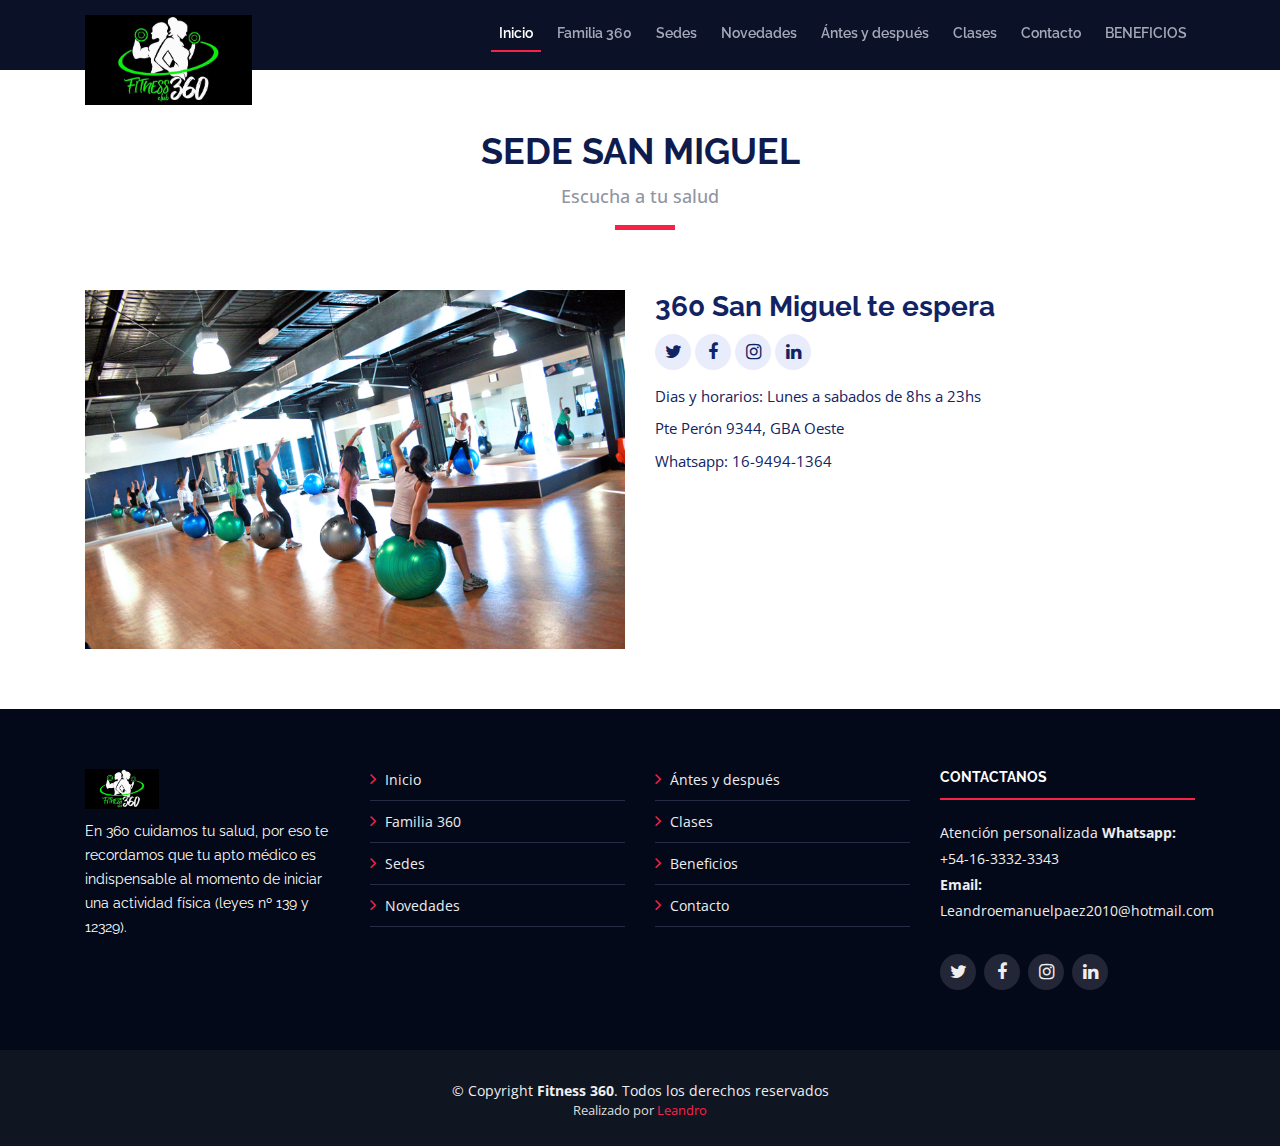
<file: html/sede-sanmiguel.html>
<!DOCTYPE html>
<html>
<head>
  <meta charset="utf-8">
  <title>360</title>
  <meta content="width=device-width, initial-scale=1.0" name="viewport">
  <meta content="" name="keywords">
  <meta content="" name="description">

  <!-- Favicons -->
  <link href="../img/logoGym2.jpg" rel="icon">
  <link href="../img/logoGym2.jpg" rel="apple-touch-icon">

  <!-- Google Fonts -->
  <link href="https://fonts.googleapis.com/css?family=Open+Sans:300,300i,400,400i,700,700i|Raleway:300,400,500,700,800" rel="stylesheet">

  <!-- Bootstrap CSS File -->
  <link href="../lib/bootstrap/css/bootstrap.min.css" rel="stylesheet">

  <!-- Libraries CSS Files -->
  <link href="../lib/font-awesome/css/font-awesome.min.css" rel="stylesheet">
  <link href="../lib/animate/animate.min.css" rel="stylesheet">
  <link href="../lib/venobox/venobox.css" rel="stylesheet">
  <link href="../lib/owlcarousel/assets/owl.carousel.min.css" rel="stylesheet">

  <link href="../css/style.css" rel="stylesheet">
</head>
<body>

  <!--Header-->
  <header id="header" class="header-fixed">
    <div class="container">
      <div id="logo" class="pull-left">
        <a href="../index.html#intro" class="scrollto"><img src="../img/logoGym2.jpg" alt="" title=""></a>
      </div>

      <nav id="nav-menu-container">
        <ul class="nav-menu">
          <li class="menu-active"><a href="../index.html#intro">Inicio</a></li>
          <li><a href="../index.html#about">Familia 360</a></li>
          <li><a href="../index.html#locals">Sedes</a></li>
          <li><a href="../index.html#news">Novedades</a></li>
          <li><a href="../index.html#changes">Ántes y después</a></li>
          <li><a href="../index.html#lessons">Clases</a></li>
          <li><a href="../index.html#contact">Contacto</a></li>
          <li class="buy-tickets"><a href="../index.html#Benefits">BENEFICIOS</a></li>
        </ul>
      </nav>
    </div>
  </header>

  <main id="main" class="main-page">

    <!--Sedes Section-->
    <section id="locals-details" class="wow fadeIn">
      <div class="container">
        <div class="section-header">
          <h2>SEDE SAN MIGUEL</h2>
          <p>Escucha a tu salud</p>
        </div>

        <div class="row">
          <div class="col-md-6">
            <img src="../img/locals/3.jpg" alt="local 1" class="img-fluid">
          </div>

          <div class="col-md-6">
            <div class="details">
              <h2>360 San Miguel te espera</h2>
              <div class="social">
                <a href="https://www.twitter.com" class="twitter"><i class="fa fa-twitter"></i></a>
                <a href="https://www.facebook.com" class="facebook"><i class="fa fa-facebook"></i></a>
                <a href="https://www.instagram.com" class="instagram"><i class="fa fa-instagram"></i></a>
                <a href="https://www.linkedin.com" class="linkedin"><i class="fa fa-linkedin"></i></a>
              </div>
              <p>Dias y horarios: Lunes a sabados de 8hs a 23hs</p>
              <p>Pte Perón 9344, GBA Oeste</p>
              <p>Whatsapp: 16-9494-1364</p>
              </div>
          </div>
        </div>
      </div>
    </section>
  </main>

  <!--Footer-->
  <footer id="footer">
    <div class="footer-top">
      <div class="container">
        <div class="row">
          <div class="col-lg-3 col-md-6 footer-info">
            <img src="../img/logoGym2.jpg" alt="">
            <p>En 360 cuidamos tu salud, por eso te recordamos que tu apto médico es indispensable al momento de iniciar una actividad física (leyes nº 139 y 12329).</p>
          </div>

          <div class="col-lg-3 col-md-6 footer-links">
            <ul>
              <li><i class="fa fa-angle-right"></i> <a href="../index.html#intro">Inicio</a></li>
              <li><i class="fa fa-angle-right"></i> <a href="../index.html#about">Familia 360</a></li>
              <li><i class="fa fa-angle-right"></i> <a href="../index.html#locals">Sedes</a></li>
              <li><i class="fa fa-angle-right"></i> <a href="../index.html#news">Novedades</a></li>
            </ul>
          </div>

          <div class="col-lg-3 col-md-6 footer-links">
            <ul>
              <li><i class="fa fa-angle-right"></i> <a href="../index.html#changes">Ántes y después</a></li>
              <li><i class="fa fa-angle-right"></i> <a href="../index.html#lessons">Clases</a></li>
              <li><i class="fa fa-angle-right"></i> <a href="../index.html#Benefits">Beneficios</a></li>
              <li><i class="fa fa-angle-right"></i> <a href="../index.html#contact">Contacto</a></li>
            </ul>
          </div>

          <div class="col-lg-3 col-md-6 footer-contact">
            <h4>Contactanos</h4>
            <p>
              Atención personalizada
              <strong> Whatsapp:</strong> +54-16-3332-3343<br>
              <strong>Email:</strong> Leandroemanuelpaez2010@hotmail.com<br>
            </p>

            <div class="social-links">
              <a href="https://www.twitter.com" class="twitter"><i class="fa fa-twitter"></i></a>
              <a href="https://www.facebook.com" class="facebook"><i class="fa fa-facebook"></i></a>
              <a href="https://www.instagram.com" class="instagram"><i class="fa fa-instagram"></i></a>
              <a href="https://www.linkedin.com" class="linkedin"><i class="fa fa-linkedin"></i></a>
            </div>
          </div>
        </div>
      </div>
    </div>

    <div class="container">
      <div class="copyright">
        &copy; Copyright <strong>Fitness 360</strong>. Todos los derechos reservados
      </div>
      <div class="credits">
        Realizado por <a href="https://www.linkedin.com/">Leandro</a>
      </div>
    </div>
  </footer>

  <a href="#" class="back-to-top"><i class="fa fa-angle-up"></i></a>

  <script src="../lib/jquery/jquery.min.js"></script>
  <script src="../lib/jquery/jquery-migrate.min.js"></script>
  <script src="../lib/bootstrap/js/bootstrap.bundle.min.js"></script>
  <script src="../lib/easing/easing.min.js"></script>
  <script src="../lib/superfish/hoverIntent.js"></script>
  <script src="../lib/superfish/superfish.min.js"></script>
  <script src="../lib/wow/wow.min.js"></script>
  <script src="../lib/venobox/venobox.min.js"></script>
  <script src="../lib/owlcarousel/owl.carousel.min.js"></script>

  <script src="../contactform/contactform.js"></script>

  <script src="../js/main.js"></script>
</body>
</html>
</file>
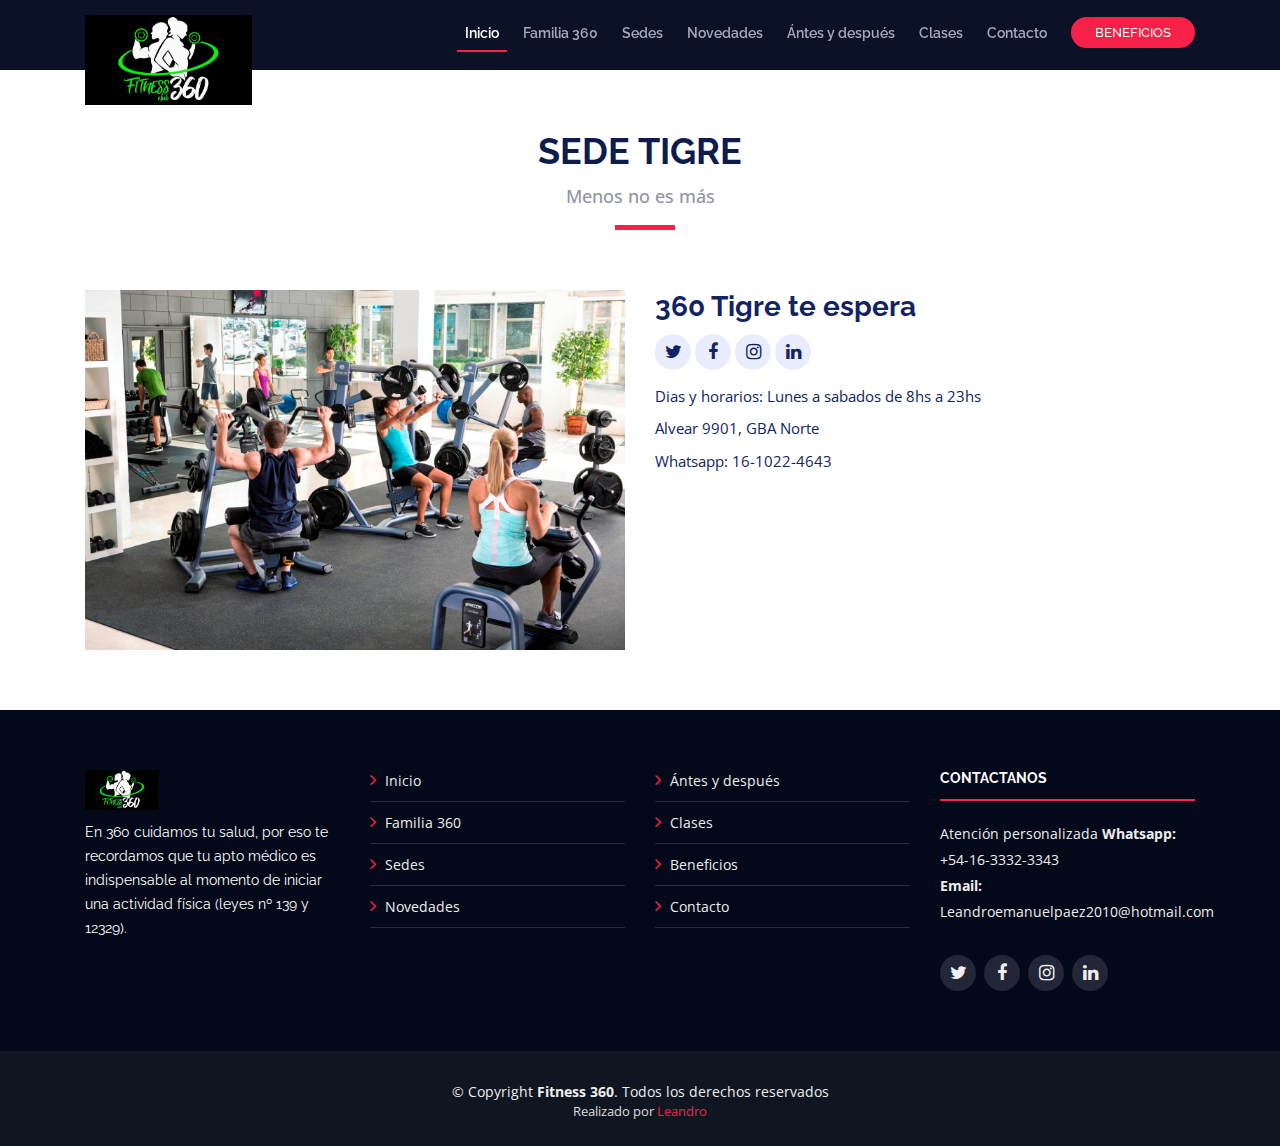
<file: html/sede-tigre.html>
<!DOCTYPE html>
<html>
<head>
  <meta charset="utf-8">
  <title>360</title>
  <meta content="width=device-width, initial-scale=1.0" name="viewport">
  <meta content="" name="keywords">
  <meta content="" name="description">

  <!-- Favicons -->
  <link href="../img/logoGym2.jpg" rel="icon">
  <link href="../img/logoGym2.jpg" rel="apple-touch-icon">

  <!-- Google Fonts -->
  <link href="https://fonts.googleapis.com/css?family=Open+Sans:300,300i,400,400i,700,700i|Raleway:300,400,500,700,800" rel="stylesheet">

  <!-- Bootstrap CSS File -->
  <link href="../lib/bootstrap/css/bootstrap.min.css" rel="stylesheet">

  <!-- Libraries CSS Files -->
  <link href="../lib/font-awesome/css/font-awesome.min.css" rel="stylesheet">
  <link href="../lib/animate/animate.min.css" rel="stylesheet">
  <link href="../lib/venobox/venobox.css" rel="stylesheet">
  <link href="../lib/owlcarousel/assets/owl.carousel.min.css" rel="stylesheet">


  <link href="../css/style.css" rel="stylesheet">
</head>
<body>

  <!--Header-->
  <header id="header" class="header-fixed">
    <div class="container">
      <div id="logo" class="pull-left">
        <a href="../index.html#intro" class="scrollto"><img src="../img/logoGym2.jpg" alt="" title=""></a>
      </div>

      <nav id="nav-menu-container">
        <ul class="nav-menu">
          <li class="menu-active"><a href="../index.html#intro">Inicio</a></li>
          <li><a href="../index.html#about">Familia 360</a></li>
          <li><a href="../index.html#locals">Sedes</a></li>
          <li><a href="../index.html#news">Novedades</a></li>
          <li><a href="../index.html#changes">Ántes y después</a></li>
          <li><a href="../index.html#lessons">Clases</a></li>
          <li><a href="../index.html#contact">Contacto</a></li>
          <li class="Benefit"><a href="../index.html#Benefits">BENEFICIOS</a></li>
        </ul>
      </nav>
    </div>
  </header>

  <main id="main" class="main-page">

    <!--Sedes Section-->
    <section id="locals-details" class="wow fadeIn">
      <div class="container">
        <div class="section-header">
          <h2>SEDE TIGRE</h2>
          <p>Menos no es más</p>
        </div>

        <div class="row">
          <div class="col-md-6">
            <img src="../img/locals/5.jpg" alt="local 1" class="img-fluid">
          </div>

          <div class="col-md-6">
            <div class="details">
              <h2>360 Tigre te espera</h2>
              <div class="social">
                <a href="https://www.twitter.com" class="twitter"><i class="fa fa-twitter"></i></a>
                <a href="https://www.facebook.com" class="facebook"><i class="fa fa-facebook"></i></a>
                <a href="https://www.instagram.com" class="instagram"><i class="fa fa-instagram"></i></a>
                <a href="https://www.linkedin.com" class="linkedin"><i class="fa fa-linkedin"></i></a>
              </div>
              <p>Dias y horarios: Lunes a sabados de 8hs a 23hs</p>
              <p>Alvear 9901, GBA Norte</p>
              <p>Whatsapp: 16-1022-4643</p>
              </div>
          </div>
        </div>
      </div>
    </section>
  </main>

  <!--Footer-->
  <footer id="footer">
    <div class="footer-top">
      <div class="container">
        <div class="row">
          <div class="col-lg-3 col-md-6 footer-info">
            <img src="../img/logoGym2.jpg" alt="">
            <p>En 360 cuidamos tu salud, por eso te recordamos que tu apto médico es indispensable al momento de iniciar una actividad física (leyes nº 139 y 12329).</p>
          </div>

          <div class="col-lg-3 col-md-6 footer-links">
            <ul>
              <li><i class="fa fa-angle-right"></i> <a href="../index.html#intro">Inicio</a></li>
              <li><i class="fa fa-angle-right"></i> <a href="../index.html#about">Familia 360</a></li>
              <li><i class="fa fa-angle-right"></i> <a href="../index.html#locals">Sedes</a></li>
              <li><i class="fa fa-angle-right"></i> <a href="../index.html#news">Novedades</a></li>
            </ul>
          </div>

          <div class="col-lg-3 col-md-6 footer-links">
            <ul>
              <li><i class="fa fa-angle-right"></i> <a href="../index.html#changes">Ántes y después</a></li>
              <li><i class="fa fa-angle-right"></i> <a href="../index.html#lessons">Clases</a></li>
              <li><i class="fa fa-angle-right"></i> <a href="../index.html#Benefits">Beneficios</a></li>
              <li><i class="fa fa-angle-right"></i> <a href="../index.html#contact">Contacto</a></li>
            </ul>
          </div>

          <div class="col-lg-3 col-md-6 footer-contact">
            <h4>Contactanos</h4>
            <p>
              Atención personalizada
              <strong> Whatsapp:</strong> +54-16-3332-3343<br>
              <strong>Email:</strong> Leandroemanuelpaez2010@hotmail.com<br>
            </p>

            <div class="social-links">
              <a href="https://www.twitter.com" class="twitter"><i class="fa fa-twitter"></i></a>
              <a href="https://www.facebook.com" class="facebook"><i class="fa fa-facebook"></i></a>
              <a href="https://www.instagram.com" class="instagram"><i class="fa fa-instagram"></i></a>
              <a href="https://www.linkedin.com" class="linkedin"><i class="fa fa-linkedin"></i></a>
            </div>
          </div>
        </div>
      </div>
    </div>

    <div class="container">
      <div class="copyright">
        &copy; Copyright <strong>Fitness 360</strong>. Todos los derechos reservados
      </div>
      <div class="credits">
        Realizado por <a href="https://www.linkedin.com/">Leandro</a>
      </div>
    </div>
  </footer>

  <a href="#" class="back-to-top"><i class="fa fa-angle-up"></i></a>

  <script src="../lib/jquery/jquery.min.js"></script>
  <script src="../lib/jquery/jquery-migrate.min.js"></script>
  <script src="../lib/bootstrap/js/bootstrap.bundle.min.js"></script>
  <script src="../lib/easing/easing.min.js"></script>
  <script src="../lib/superfish/hoverIntent.js"></script>
  <script src="../lib/superfish/superfish.min.js"></script>
  <script src="../lib/wow/wow.min.js"></script>
  <script src="../lib/venobox/venobox.min.js"></script>
  <script src="../lib/owlcarousel/owl.carousel.min.js"></script>

  <script src="../contactform/contactform.js"></script>

  <script src="../js/main.js"></script>
</body>
</html>
</file>
<file: lib/venobox/venobox.css>
/* ------ venobox.css --------*/
.vbox-overlay *, .vbox-overlay *:before, .vbox-overlay *:after{
    -webkit-backface-visibility: hidden;
    -webkit-box-sizing:border-box;
    -moz-box-sizing:border-box;
    box-sizing:border-box;
}
.vbox-overlay * { 
    -webkit-backface-visibility: visible;
    backface-visibility: visible;
}
.vbox-overlay{
    display: -webkit-flex;
    display: flex;
    -webkit-flex-direction: column;
    flex-direction: column;
    -webkit-justify-content: center;
    justify-content: center;
    -webkit-align-items: center;
    align-items: center;
    position: fixed;
    left: 0;
    top: 0;
    bottom: 0;
    right: 0;
    z-index: 1040;
    -webkit-transform:translateZ(1000px);
    transform: translateZ(1000px);
    transform-style: preserve-3d;
}

/* ----- navigation ----- */
.vbox-title{
    width: 100%;
    height: 40px;
    float: left;
    text-align: center;
    line-height: 28px;
    font-size: 12px;
    padding: 6px 40px;
    overflow: hidden;
    position: fixed;
    display: none;
    left: 0;
    z-index: 1050;
}
.vbox-close{
    cursor: pointer;
    position: fixed;
    top: 15px;
    right: 15px;
    width: 48px;
    height: 48px;
    display: block;
    background-position:10px center;
    overflow: hidden;
    font-size: 48px;
    line-height: 1;
    text-align: center;
    z-index: 1050;
}
.vbox-num{
    cursor: pointer;
    position: fixed;
    left: 0;
    height: 40px;
    display: block;
    overflow: hidden;
    line-height: 28px;
    font-size: 12px;
    padding: 6px 10px;
    display: none;
    z-index: 1050;
}
/* ----- navigation ARROWS ----- */
.vbox-next, .vbox-prev{
    position: fixed;
    top: 50%;
    margin-top: -15px;
    overflow: hidden;
    cursor: pointer;
    display: block;
    width: 45px;
    height: 45px;
    z-index: 1050;
}
.vbox-next span, .vbox-prev span{
    position: relative;
    width: 20px;
    height: 20px;
    border: 2px solid transparent;
    border-top-color: #B6B6B6;
    border-right-color: #B6B6B6;
    text-indent: -100px;
    position: absolute;
    top: 8px;
    display: block;
}
.vbox-prev{
    left: 15px;
}
.vbox-next{
    right: 30px;
}
.vbox-prev span{
    left: 10px;
    -ms-transform: rotate(-135deg);
    -webkit-transform: rotate(-135deg);
    transform: rotate(-135deg);
}
.vbox-next span{
    -ms-transform: rotate(45deg);
    -webkit-transform: rotate(45deg);
    transform: rotate(45deg);
    right: 10px;
}
/* ------- inline window ------ */
.vbox-inline{
    width: 420px;
    height: 315px;
    height: 70vh;
    padding: 10px;
    background: #fff;
    margin: 0 auto;
    overflow: auto;
    text-align: left;
}
/* ------- Video & iFrames window ------ */
.venoframe{
    max-width: 100%;
    width: 100%;
    border: none;
    width: 100%;
    height: 260px;
    height: 70vh;
}
.venoframe.vbvid{
    height: 260px;
}
@media (min-width: 768px) {
    .venoframe, .vbox-inline{
        width: 90%;
        height: 360px;
        height: 70vh;
    }
    .venoframe.vbvid{
        width: 640px;
        height: 360px;
    }
}
@media (min-width: 992px) {
    .venoframe, .vbox-inline{
        max-width: 1200px;
        width: 80%;
        height: 540px;
        height: 70vh;
    }
    .venoframe.vbvid{
        width: 960px;
        height: 540px;
    }
}
/* 
Please do NOT edit this part! 
or at least read this note: http://i.imgur.com/7C0ws9e.gif
*/
.vbox-open{
    overflow: hidden;
}
.vbox-container{
    position: absolute;
    left: 0;
    right: 0;
    top: 0;
    bottom: 0;
    overflow-x: hidden;
    overflow-y: auto;
    overflow-scrolling: touch;
    -webkit-overflow-scrolling: touch;
    z-index: 20;
    max-height: 100%;

}

.vbox-content{
    text-align: center;
    float: left;
    width: 100%;
    position: relative;
    overflow: hidden;
    padding: 20px 10px;
}
.vbox-container img{
    max-width: 100%;
    height: auto;
}
.figlio{
    max-width: 100%;
    text-align: initial;
    border: 8px solid rgba(255, 255, 255, 0.4);
}
img.figlio{
    -webkit-user-select: none;
-khtml-user-select: none;
-moz-user-select: none;
-o-user-select: none;
user-select: none;
}
.vbox-content.swipe-left{
    margin-left: -200px !important;
}
.vbox-content.swipe-right{
    margin-left: 200px !important;
}
.animated{
    webkit-transition: margin 300ms ease-out;
    transition: margin 300ms ease-out;
}
.animate-in{
    opacity: 1;
}
.animate-out{
    opacity: 0;
}
/* ---------- preloader ----------
 * SPINKIT 
 * http://tobiasahlin.com/spinkit/
-------------------------------- */
.sk-double-bounce,.sk-rotating-plane{width:40px;height:40px;margin:40px auto}.sk-rotating-plane{background-color:#333;-webkit-animation:sk-rotatePlane 1.2s infinite ease-in-out;animation:sk-rotatePlane 1.2s infinite ease-in-out}@-webkit-keyframes sk-rotatePlane{0%{-webkit-transform:perspective(120px) rotateX(0) rotateY(0);transform:perspective(120px) rotateX(0) rotateY(0)}50%{-webkit-transform:perspective(120px) rotateX(-180.1deg) rotateY(0);transform:perspective(120px) rotateX(-180.1deg) rotateY(0)}100%{-webkit-transform:perspective(120px) rotateX(-180deg) rotateY(-179.9deg);transform:perspective(120px) rotateX(-180deg) rotateY(-179.9deg)}}@keyframes sk-rotatePlane{0%{-webkit-transform:perspective(120px) rotateX(0) rotateY(0);transform:perspective(120px) rotateX(0) rotateY(0)}50%{-webkit-transform:perspective(120px) rotateX(-180.1deg) rotateY(0);transform:perspective(120px) rotateX(-180.1deg) rotateY(0)}100%{-webkit-transform:perspective(120px) rotateX(-180deg) rotateY(-179.9deg);transform:perspective(120px) rotateX(-180deg) rotateY(-179.9deg)}}.sk-double-bounce{position:relative}.sk-double-bounce .sk-child{width:100%;height:100%;border-radius:50%;background-color:#333;opacity:.6;position:absolute;top:0;left:0;-webkit-animation:sk-doubleBounce 2s infinite ease-in-out;animation:sk-doubleBounce 2s infinite ease-in-out}.sk-chasing-dots .sk-child,.sk-spinner-pulse,.sk-three-bounce .sk-child{background-color:#333;border-radius:100%}.sk-double-bounce .sk-double-bounce2{-webkit-animation-delay:-1s;animation-delay:-1s}@-webkit-keyframes sk-doubleBounce{0%,100%{-webkit-transform:scale(0);transform:scale(0)}50%{-webkit-transform:scale(1);transform:scale(1)}}@keyframes sk-doubleBounce{0%,100%{-webkit-transform:scale(0);transform:scale(0)}50%{-webkit-transform:scale(1);transform:scale(1)}}.sk-wave{margin:40px auto;width:50px;height:40px;text-align:center;font-size:10px}.sk-wave .sk-rect{background-color:#333;height:100%;width:6px;display:inline-block;-webkit-animation:sk-waveStretchDelay 1.2s infinite ease-in-out;animation:sk-waveStretchDelay 1.2s infinite ease-in-out}.sk-wave .sk-rect1{-webkit-animation-delay:-1.2s;animation-delay:-1.2s}.sk-wave .sk-rect2{-webkit-animation-delay:-1.1s;animation-delay:-1.1s}.sk-wave .sk-rect3{-webkit-animation-delay:-1s;animation-delay:-1s}.sk-wave .sk-rect4{-webkit-animation-delay:-.9s;animation-delay:-.9s}.sk-wave .sk-rect5{-webkit-animation-delay:-.8s;animation-delay:-.8s}@-webkit-keyframes sk-waveStretchDelay{0%,100%,40%{-webkit-transform:scaleY(.4);transform:scaleY(.4)}20%{-webkit-transform:scaleY(1);transform:scaleY(1)}}@keyframes sk-waveStretchDelay{0%,100%,40%{-webkit-transform:scaleY(.4);transform:scaleY(.4)}20%{-webkit-transform:scaleY(1);transform:scaleY(1)}}.sk-wandering-cubes{margin:40px auto;width:40px;height:40px;position:relative}.sk-wandering-cubes .sk-cube{background-color:#333;width:10px;height:10px;position:absolute;top:0;left:0;-webkit-animation:sk-wanderingCube 1.8s ease-in-out -1.8s infinite both;animation:sk-wanderingCube 1.8s ease-in-out -1.8s infinite both}.sk-chasing-dots,.sk-spinner-pulse{width:40px;height:40px;margin:40px auto}.sk-wandering-cubes .sk-cube2{-webkit-animation-delay:-.9s;animation-delay:-.9s}@-webkit-keyframes sk-wanderingCube{0%{-webkit-transform:rotate(0);transform:rotate(0)}25%{-webkit-transform:translateX(30px) rotate(-90deg) scale(.5);transform:translateX(30px) rotate(-90deg) scale(.5)}50%{-webkit-transform:translateX(30px) translateY(30px) rotate(-179deg);transform:translateX(30px) translateY(30px) rotate(-179deg)}50.1%{-webkit-transform:translateX(30px) translateY(30px) rotate(-180deg);transform:translateX(30px) translateY(30px) rotate(-180deg)}75%{-webkit-transform:translateX(0) translateY(30px) rotate(-270deg) scale(.5);transform:translateX(0) translateY(30px) rotate(-270deg) scale(.5)}100%{-webkit-transform:rotate(-360deg);transform:rotate(-360deg)}}@keyframes sk-wanderingCube{0%{-webkit-transform:rotate(0);transform:rotate(0)}25%{-webkit-transform:translateX(30px) rotate(-90deg) scale(.5);transform:translateX(30px) rotate(-90deg) scale(.5)}50%{-webkit-transform:translateX(30px) translateY(30px) rotate(-179deg);transform:translateX(30px) translateY(30px) rotate(-179deg)}50.1%{-webkit-transform:translateX(30px) translateY(30px) rotate(-180deg);transform:translateX(30px) translateY(30px) rotate(-180deg)}75%{-webkit-transform:translateX(0) translateY(30px) rotate(-270deg) scale(.5);transform:translateX(0) translateY(30px) rotate(-270deg) scale(.5)}100%{-webkit-transform:rotate(-360deg);transform:rotate(-360deg)}}.sk-spinner-pulse{-webkit-animation:sk-pulseScaleOut 1s infinite ease-in-out;animation:sk-pulseScaleOut 1s infinite ease-in-out}@-webkit-keyframes sk-pulseScaleOut{0%{-webkit-transform:scale(0);transform:scale(0)}100%{-webkit-transform:scale(1);transform:scale(1);opacity:0}}@keyframes sk-pulseScaleOut{0%{-webkit-transform:scale(0);transform:scale(0)}100%{-webkit-transform:scale(1);transform:scale(1);opacity:0}}.sk-chasing-dots{position:relative;text-align:center;-webkit-animation:sk-chasingDotsRotate 2s infinite linear;animation:sk-chasingDotsRotate 2s infinite linear}.sk-chasing-dots .sk-child{width:60%;height:60%;display:inline-block;position:absolute;top:0;-webkit-animation:sk-chasingDotsBounce 2s infinite ease-in-out;animation:sk-chasingDotsBounce 2s infinite ease-in-out}.sk-chasing-dots .sk-dot2{top:auto;bottom:0;-webkit-animation-delay:-1s;animation-delay:-1s}@-webkit-keyframes sk-chasingDotsRotate{100%{-webkit-transform:rotate(360deg);transform:rotate(360deg)}}@keyframes sk-chasingDotsRotate{100%{-webkit-transform:rotate(360deg);transform:rotate(360deg)}}@-webkit-keyframes sk-chasingDotsBounce{0%,100%{-webkit-transform:scale(0);transform:scale(0)}50%{-webkit-transform:scale(1);transform:scale(1)}}@keyframes sk-chasingDotsBounce{0%,100%{-webkit-transform:scale(0);transform:scale(0)}50%{-webkit-transform:scale(1);transform:scale(1)}}.sk-three-bounce{margin:40px auto;width:80px;text-align:center}.sk-three-bounce .sk-child{width:20px;height:20px;display:inline-block;-webkit-animation:sk-three-bounce 1.4s ease-in-out 0s infinite both;animation:sk-three-bounce 1.4s ease-in-out 0s infinite both}.sk-circle .sk-child:before,.sk-fading-circle .sk-circle:before{display:block;border-radius:100%;content:'';background-color:#333}.sk-three-bounce .sk-bounce1{-webkit-animation-delay:-.32s;animation-delay:-.32s}.sk-three-bounce .sk-bounce2{-webkit-animation-delay:-.16s;animation-delay:-.16s}@-webkit-keyframes sk-three-bounce{0%,100%,80%{-webkit-transform:scale(0);transform:scale(0)}40%{-webkit-transform:scale(1);transform:scale(1)}}@keyframes sk-three-bounce{0%,100%,80%{-webkit-transform:scale(0);transform:scale(0)}40%{-webkit-transform:scale(1);transform:scale(1)}}.sk-circle{margin:40px auto;width:40px;height:40px;position:relative}.sk-circle .sk-child{width:100%;height:100%;position:absolute;left:0;top:0}.sk-circle .sk-child:before{margin:0 auto;width:15%;height:15%;-webkit-animation:sk-circleBounceDelay 1.2s infinite ease-in-out both;animation:sk-circleBounceDelay 1.2s infinite ease-in-out both}.sk-circle .sk-circle2{-webkit-transform:rotate(30deg);-ms-transform:rotate(30deg);transform:rotate(30deg)}.sk-circle .sk-circle3{-webkit-transform:rotate(60deg);-ms-transform:rotate(60deg);transform:rotate(60deg)}.sk-circle .sk-circle4{-webkit-transform:rotate(90deg);-ms-transform:rotate(90deg);transform:rotate(90deg)}.sk-circle .sk-circle5{-webkit-transform:rotate(120deg);-ms-transform:rotate(120deg);transform:rotate(120deg)}.sk-circle .sk-circle6{-webkit-transform:rotate(150deg);-ms-transform:rotate(150deg);transform:rotate(150deg)}.sk-circle .sk-circle7{-webkit-transform:rotate(180deg);-ms-transform:rotate(180deg);transform:rotate(180deg)}.sk-circle .sk-circle8{-webkit-transform:rotate(210deg);-ms-transform:rotate(210deg);transform:rotate(210deg)}.sk-circle .sk-circle9{-webkit-transform:rotate(240deg);-ms-transform:rotate(240deg);transform:rotate(240deg)}.sk-circle .sk-circle10{-webkit-transform:rotate(270deg);-ms-transform:rotate(270deg);transform:rotate(270deg)}.sk-circle .sk-circle11{-webkit-transform:rotate(300deg);-ms-transform:rotate(300deg);transform:rotate(300deg)}.sk-circle .sk-circle12{-webkit-transform:rotate(330deg);-ms-transform:rotate(330deg);transform:rotate(330deg)}.sk-circle .sk-circle2:before{-webkit-animation-delay:-1.1s;animation-delay:-1.1s}.sk-circle .sk-circle3:before{-webkit-animation-delay:-1s;animation-delay:-1s}.sk-circle .sk-circle4:before{-webkit-animation-delay:-.9s;animation-delay:-.9s}.sk-circle .sk-circle5:before{-webkit-animation-delay:-.8s;animation-delay:-.8s}.sk-circle .sk-circle6:before{-webkit-animation-delay:-.7s;animation-delay:-.7s}.sk-circle .sk-circle7:before{-webkit-animation-delay:-.6s;animation-delay:-.6s}.sk-circle .sk-circle8:before{-webkit-animation-delay:-.5s;animation-delay:-.5s}.sk-circle .sk-circle9:before{-webkit-animation-delay:-.4s;animation-delay:-.4s}.sk-circle .sk-circle10:before{-webkit-animation-delay:-.3s;animation-delay:-.3s}.sk-circle .sk-circle11:before{-webkit-animation-delay:-.2s;animation-delay:-.2s}.sk-circle .sk-circle12:before{-webkit-animation-delay:-.1s;animation-delay:-.1s}@-webkit-keyframes sk-circleBounceDelay{0%,100%,80%{-webkit-transform:scale(0);transform:scale(0)}40%{-webkit-transform:scale(1);transform:scale(1)}}@keyframes sk-circleBounceDelay{0%,100%,80%{-webkit-transform:scale(0);transform:scale(0)}40%{-webkit-transform:scale(1);transform:scale(1)}}.sk-cube-grid{width:40px;height:40px;margin:40px auto}.sk-cube-grid .sk-cube{width:33.33%;height:33.33%;background-color:#333;float:left;-webkit-animation:sk-cubeGridScaleDelay 1.3s infinite ease-in-out;animation:sk-cubeGridScaleDelay 1.3s infinite ease-in-out}.sk-cube-grid .sk-cube1{-webkit-animation-delay:.2s;animation-delay:.2s}.sk-cube-grid .sk-cube2{-webkit-animation-delay:.3s;animation-delay:.3s}.sk-cube-grid .sk-cube3{-webkit-animation-delay:.4s;animation-delay:.4s}.sk-cube-grid .sk-cube4{-webkit-animation-delay:.1s;animation-delay:.1s}.sk-cube-grid .sk-cube5{-webkit-animation-delay:.2s;animation-delay:.2s}.sk-cube-grid .sk-cube6{-webkit-animation-delay:.3s;animation-delay:.3s}.sk-cube-grid .sk-cube7{-webkit-animation-delay:0ms;animation-delay:0ms}.sk-cube-grid .sk-cube8{-webkit-animation-delay:.1s;animation-delay:.1s}.sk-cube-grid .sk-cube9{-webkit-animation-delay:.2s;animation-delay:.2s}@-webkit-keyframes sk-cubeGridScaleDelay{0%,100%,70%{-webkit-transform:scale3D(1,1,1);transform:scale3D(1,1,1)}35%{-webkit-transform:scale3D(0,0,1);transform:scale3D(0,0,1)}}@keyframes sk-cubeGridScaleDelay{0%,100%,70%{-webkit-transform:scale3D(1,1,1);transform:scale3D(1,1,1)}35%{-webkit-transform:scale3D(0,0,1);transform:scale3D(0,0,1)}}.sk-fading-circle{margin:40px auto;width:40px;height:40px;position:relative}.sk-fading-circle .sk-circle{width:100%;height:100%;position:absolute;left:0;top:0}.sk-fading-circle .sk-circle:before{margin:0 auto;width:15%;height:15%;-webkit-animation:sk-circleFadeDelay 1.2s infinite ease-in-out both;animation:sk-circleFadeDelay 1.2s infinite ease-in-out both}.sk-fading-circle .sk-circle2{-webkit-transform:rotate(30deg);-ms-transform:rotate(30deg);transform:rotate(30deg)}.sk-fading-circle .sk-circle3{-webkit-transform:rotate(60deg);-ms-transform:rotate(60deg);transform:rotate(60deg)}.sk-fading-circle .sk-circle4{-webkit-transform:rotate(90deg);-ms-transform:rotate(90deg);transform:rotate(90deg)}.sk-fading-circle .sk-circle5{-webkit-transform:rotate(120deg);-ms-transform:rotate(120deg);transform:rotate(120deg)}.sk-fading-circle .sk-circle6{-webkit-transform:rotate(150deg);-ms-transform:rotate(150deg);transform:rotate(150deg)}.sk-fading-circle .sk-circle7{-webkit-transform:rotate(180deg);-ms-transform:rotate(180deg);transform:rotate(180deg)}.sk-fading-circle .sk-circle8{-webkit-transform:rotate(210deg);-ms-transform:rotate(210deg);transform:rotate(210deg)}.sk-fading-circle .sk-circle9{-webkit-transform:rotate(240deg);-ms-transform:rotate(240deg);transform:rotate(240deg)}.sk-fading-circle .sk-circle10{-webkit-transform:rotate(270deg);-ms-transform:rotate(270deg);transform:rotate(270deg)}.sk-fading-circle .sk-circle11{-webkit-transform:rotate(300deg);-ms-transform:rotate(300deg);transform:rotate(300deg)}.sk-fading-circle .sk-circle12{-webkit-transform:rotate(330deg);-ms-transform:rotate(330deg);transform:rotate(330deg)}.sk-fading-circle .sk-circle2:before{-webkit-animation-delay:-1.1s;animation-delay:-1.1s}.sk-fading-circle .sk-circle3:before{-webkit-animation-delay:-1s;animation-delay:-1s}.sk-fading-circle .sk-circle4:before{-webkit-animation-delay:-.9s;animation-delay:-.9s}.sk-fading-circle .sk-circle5:before{-webkit-animation-delay:-.8s;animation-delay:-.8s}.sk-fading-circle .sk-circle6:before{-webkit-animation-delay:-.7s;animation-delay:-.7s}.sk-fading-circle .sk-circle7:before{-webkit-animation-delay:-.6s;animation-delay:-.6s}.sk-fading-circle .sk-circle8:before{-webkit-animation-delay:-.5s;animation-delay:-.5s}.sk-fading-circle .sk-circle9:before{-webkit-animation-delay:-.4s;animation-delay:-.4s}.sk-fading-circle .sk-circle10:before{-webkit-animation-delay:-.3s;animation-delay:-.3s}.sk-fading-circle .sk-circle11:before{-webkit-animation-delay:-.2s;animation-delay:-.2s}.sk-fading-circle .sk-circle12:before{-webkit-animation-delay:-.1s;animation-delay:-.1s}@-webkit-keyframes sk-circleFadeDelay{0%,100%,39%{opacity:0}40%{opacity:1}}@keyframes sk-circleFadeDelay{0%,100%,39%{opacity:0}40%{opacity:1}}.sk-folding-cube{margin:40px auto;width:40px;height:40px;position:relative;-webkit-transform:rotateZ(45deg);transform:rotateZ(45deg)}.sk-folding-cube .sk-cube{float:left;width:50%;height:50%;position:relative;-webkit-transform:scale(1.1);-ms-transform:scale(1.1);transform:scale(1.1)}.sk-folding-cube .sk-cube:before{content:'';position:absolute;top:0;left:0;width:100%;height:100%;background-color:#333;-webkit-animation:sk-foldCubeAngle 2.4s infinite linear both;animation:sk-foldCubeAngle 2.4s infinite linear both;-webkit-transform-origin:100% 100%;-ms-transform-origin:100% 100%;transform-origin:100% 100%}.sk-folding-cube .sk-cube2{-webkit-transform:scale(1.1) rotateZ(90deg);transform:scale(1.1) rotateZ(90deg)}.sk-folding-cube .sk-cube3{-webkit-transform:scale(1.1) rotateZ(180deg);transform:scale(1.1) rotateZ(180deg)}.sk-folding-cube .sk-cube4{-webkit-transform:scale(1.1) rotateZ(270deg);transform:scale(1.1) rotateZ(270deg)}.sk-folding-cube .sk-cube2:before{-webkit-animation-delay:.3s;animation-delay:.3s}.sk-folding-cube .sk-cube3:before{-webkit-animation-delay:.6s;animation-delay:.6s}.sk-folding-cube .sk-cube4:before{-webkit-animation-delay:.9s;animation-delay:.9s}@-webkit-keyframes sk-foldCubeAngle{0%,10%{-webkit-transform:perspective(140px) rotateX(-180deg);transform:perspective(140px) rotateX(-180deg);opacity:0}25%,75%{-webkit-transform:perspective(140px) rotateX(0);transform:perspective(140px) rotateX(0);opacity:1}100%,90%{-webkit-transform:perspective(140px) rotateY(180deg);transform:perspective(140px) rotateY(180deg);opacity:0}}@keyframes sk-foldCubeAngle{0%,10%{-webkit-transform:perspective(140px) rotateX(-180deg);transform:perspective(140px) rotateX(-180deg);opacity:0}25%,75%{-webkit-transform:perspective(140px) rotateX(0);transform:perspective(140px) rotateX(0);opacity:1}100%,90%{-webkit-transform:perspective(140px) rotateY(180deg);transform:perspective(140px) rotateY(180deg);opacity:0}}
</file>
<file: css/style.css>
body {
  background: #fff;
  color: #2f3138;
  font-family: "Open Sans", sans-serif;
}

a {
  color: #f82249;
  transition: 0.5s;
}

a:hover,
a:active,
a:focus {
  color: #f8234a;
  outline: none;
  text-decoration: none;
}

p {
  padding: 0;
  margin: 0 0 30px 0;
}

h1,
h2,
h3,
h4,
h5,
h6 {
  font-family: "Raleway", sans-serif;
  font-weight: 400;
  margin: 0 0 20px 0;
  padding: 0;
  color: #0e1b4d;
}

.main-page {
  margin-top: 70px;
}

.wow {
  visibility: hidden;
}

/* Prelaoder */

#preloader {
  position: fixed;
  left: 0;
  top: 0;
  z-index: 999;
  width: 100%;
  height: 100%;
  overflow: visible;
  background: #fff url("../img/preloader.svg") no-repeat center center;
}

.back-to-top {
  position: fixed;
  display: none;
  background: #f82249;
  color: #fff;
  width: 40px;
  height: 40px;
  text-align: center;
  border-radius: 50px;
  right: 15px;
  bottom: 15px;
  transition: background 0.5s ease-in-out;
}

.back-to-top i {
  font-size: 24px;
  padding-top: 6px;
}

.back-to-top:focus {
  background: #e0072f;
  color: #fff;
  outline: none;
}

.back-to-top:hover {
  background: #e0072f;
  color: #fff;
}

/* Sections Header
--------------------------------*/

.section-header {
  margin-bottom: 60px;
  position: relative;
  padding-bottom: 20px;
}

.section-header::before {
  content: '';
  position: absolute;
  display: block;
  width: 60px;
  height: 5px;
  background: #f82249;
  bottom: 0;
  left: calc(50% - 25px);
}

.section-header h2 {
  font-size: 36px;
  text-transform: uppercase;
  text-align: center;
  font-weight: 700;
  margin-bottom: 10px;
}

.section-header p {
  text-align: center;
  padding: 0;
  margin: 0;
  font-size: 18px;
  font-weight: 500;
  color: #9195a2;
}

.section-with-bg {
  background-color: #f6f7fd;
}

/*--------------------------------------------------------------
# Header
--------------------------------------------------------------*/

#header {
  height: 90px;
  padding: 25px 0;
  position: fixed;
  left: 0;
  top: 0;
  right: 0;
  transition: all 0.5s;
  z-index: 997;
}

#header.header-scrolled,
#header.header-fixed {
  background: rgba(6, 12, 34, 0.98);
  height: 70px;
  padding: 15px 0;
  transition: all 0.5s;
}

#header #logo h1 {
  font-size: 36px;
  margin: 0;
  padding: 6px 0;
  line-height: 1;
  font-family: "Raleway", sans-serif;
  font-weight: 700;
  letter-spacing: 3px;
  text-transform: uppercase;
}

#header #logo h1 span {
  color: #f82249;
}

#header #logo h1 a,
#header #logo h1 a:hover {
  color: #fff;
}

#header #logo img {
  padding: 0;
  margin: 0;
  max-height: 90px;
}

/*--------------------------------------------------------------
# Navigation Menu
--------------------------------------------------------------*/

/* Nav Menu Essentials */

.nav-menu,
.nav-menu * {
  margin: 0;
  padding: 0;
  list-style: none;
}

.nav-menu ul {
  position: absolute;
  display: none;
  top: 100%;
  left: 0;
  z-index: 99;
}

.nav-menu li {
  position: relative;
  white-space: nowrap;
}

.nav-menu > li {
  float: left;
}

.nav-menu li:hover > ul,
.nav-menu li.sfHover > ul {
  display: block;
}

.nav-menu ul ul {
  top: 0;
  left: 100%;
}

.nav-menu ul li {
  min-width: 180px;
}

/* Nav Menu Arrows */

.sf-arrows .sf-with-ul {
  padding-right: 30px;
}

.sf-arrows .sf-with-ul:after {
  content: "\f107";
  position: absolute;
  right: 15px;
  font-family: FontAwesome;
  font-style: normal;
  font-weight: normal;
}

.sf-arrows ul .sf-with-ul:after {
  content: "\f105";
}

/* Nav Meu Container */

#nav-menu-container {
  float: right;
  margin: 0;
}

/* Nav Meu Styling */

.nav-menu a {
  padding: 8px;
  text-decoration: none;
  display: inline-block;
  color: rgba(202, 206, 221, 0.8);
  font-family: "Raleway", sans-serif;
  font-weight: 600;
  font-size: 14px;
  outline: none;
}

.nav-menu .menu-active a,
.nav-menu a:hover {
  color: #fff;
}

.nav-menu > li {
  margin-left: 8px;
}

.nav-menu > li > a:before {
  content: "";
  position: absolute;
  width: 0;
  height: 2px;
  bottom: 0;
  left: 0;
  background-color: #f82249;
  visibility: hidden;
  transition: all 0.3s ease-in-out 0s;
}

.nav-menu a:hover:before,
.nav-menu li:hover > a:before,
.nav-menu .menu-active > a:before {
  visibility: visible;
  width: 100%;
}

.nav-menu li.Benefit a {
  color: #fff;
  background: #f82249;
  padding: 7px 22px;
  border-radius: 50px;
  border: 2px solid #f82249;
  transition: all ease-in-out 0.3s;
  font-weight: 500;
  margin-left: 8px;
  margin-top: 2px;
  line-height: 1;
  font-size: 13px;
}

.nav-menu li.Benefit a:hover {
  background: none;
}

.nav-menu li.Benefit:hover a:before,
.nav-menu li.Benefit.menu-active a:before {
  visibility: hidden;
}

.nav-menu ul {
  margin: 4px 0 0 0;
  padding: 10px;
  box-shadow: 0px 0px 30px rgba(127, 137, 161, 0.25);
  background: #fff;
  border-radius: 3px;
}

.nav-menu ul li {
  transition: 0.3s;
}

.nav-menu ul li a {
  padding: 10px;
  color: #060c22;
  transition: 0.3s;
  display: block;
  font-size: 13px;
  text-transform: none;
  border-radius: 3px;
}

.nav-menu ul li:hover > a {
  background: #f82249;
  color: #fff;
}

.nav-menu ul ul {
  margin: 0;
}


/* Mobile Nav Toggle */

#mobile-nav-toggle {
  position: fixed;
  right: 0;
  top: 0;
  z-index: 999;
  margin: 15px 15px 0 0;
  border: 0;
  background: none;
  font-size: 24px;
  display: none;
  transition: all 0.4s;
  outline: none;
  cursor: pointer;
}

#mobile-nav-toggle i {
  color: #fff;
}

/* Mobile Nav Styling */

#mobile-nav {
  position: fixed;
  top: 0;
  padding-top: 18px;
  bottom: 0;
  z-index: 998;
  background: rgba(6, 12, 34, 0.9);
  left: -260px;
  width: 260px;
  overflow-y: auto;
  transition: 0.4s;
}

#mobile-nav ul {
  padding: 0;
  margin: 0;
  list-style: none;
}

#mobile-nav ul li {
  position: relative;
}

#mobile-nav ul li a {
  color: #fff;
  font-size: 17px;
  overflow: hidden;
  padding: 10px 22px 10px 15px;
  position: relative;
  text-decoration: none;
  width: 100%;
  display: block;
  outline: none;
}

#mobile-nav ul li a:hover {
  color: #f82249;
}

#mobile-nav ul li li {
  padding-left: 30px;
}

#mobile-nav ul .menu-has-children i {
  position: absolute;
  right: 0;
  z-index: 99;
  padding: 15px;
  cursor: pointer;
  color: #fff;
}

#mobile-nav ul .menu-has-children i.fa-chevron-up {
  color: #f82249;
}

#mobile-nav ul .menu-item-active {
  color: #f82249;
}

#mobile-body-overly {
  width: 100%;
  height: 100%;
  z-index: 997;
  top: 0;
  left: 0;
  position: fixed;
  background: rgba(6, 12, 34, 0.8);
  display: none;
}

/* Mobile Nav body classes */

body.mobile-nav-active {
  overflow: hidden;
}

body.mobile-nav-active #mobile-nav {
  left: 0;
}

body.mobile-nav-active #mobile-nav-toggle {
  color: #fff;
}

/*--------------------------------------------------------------
# Intro Section
--------------------------------------------------------------*/

#intro {
  width: 100%;
  height: 100vh;
  background: url(../img/intro-gym.jpg) top center;
  background-size: cover;
  overflow: hidden;
  position: relative;
}

#intro:before {
  content: "";
  background: rgba(6, 12, 34, 0.8);
  position: absolute;
  bottom: 0;
  top: 0;
  left: 0;
  right: 0;
}

#intro .intro-container {
  position: absolute;
  bottom: 0;
  left: 0;
  top: 90px;
  right: 0;
  display: -webkit-box;
  display: -ms-flexbox;
  display: flex;
  -webkit-box-pack: center;
  -ms-flex-pack: center;
  justify-content: center;
  -webkit-box-align: center;
  -ms-flex-align: center;
  align-items: center;
  -webkit-box-orient: vertical;
  -webkit-box-direction: normal;
  -ms-flex-direction: column;
  flex-direction: column;
  text-align: center;
  padding: 0 15px;
}

#intro h1 {
  color: #fff;
  font-family: "Raleway", sans-serif;
  font-size: 56px;
  font-weight: 600;
  text-transform: uppercase;
}

#intro h1 span {
  color: #f82249;
}

#intro p {
  color: #ebebeb;
  font-weight: 700;
  font-size: 20px;
}

#intro .play-btn {
  width: 94px;
  height: 94px;
  background: radial-gradient(#f82249 50%, rgba(101, 111, 150, 0.15) 52%);
  border-radius: 50%;
  display: block;
  position: relative;
  overflow: hidden;
}

#intro .play-btn::after {
  content: '';
  position: absolute;
  left: 50%;
  top: 50%;
  -webkit-transform: translateX(-40%) translateY(-50%);
  transform: translateX(-40%) translateY(-50%);
  width: 0;
  height: 0;
  border-top: 10px solid transparent;
  border-bottom: 10px solid transparent;
  border-left: 15px solid #fff;
  z-index: 100;
  transition: all 400ms cubic-bezier(0.55, 0.055, 0.675, 0.19);
}

#intro .play-btn:before {
  content: '';
  position: absolute;
  width: 120px;
  height: 120px;
  -webkit-animation-delay: 0s;
  animation-delay: 0s;
  -webkit-animation: pulsate-btn 2s;
  animation: pulsate-btn 2s;
  -webkit-animation-direction: forwards;
  animation-direction: forwards;
  -webkit-animation-iteration-count: infinite;
  animation-iteration-count: infinite;
  -webkit-animation-timing-function: steps;
  animation-timing-function: steps;
  opacity: 1;
  border-radius: 50%;
  border: 2px solid rgba(163, 163, 163, 0.4);
  top: -15%;
  left: -15%;
  background: rgba(198, 16, 0, 0);
}

#intro .play-btn:hover::after {
  border-left: 15px solid #f82249;
  -webkit-transform: scale(20);
  transform: scale(20);
}

#intro .play-btn:hover::before {
  content: '';
  position: absolute;
  left: 50%;
  top: 50%;
  -webkit-transform: translateX(-40%) translateY(-50%);
  transform: translateX(-40%) translateY(-50%);
  width: 0;
  height: 0;
  border: none;
  border-top: 10px solid transparent;
  border-bottom: 10px solid transparent;
  border-left: 15px solid #fff;
  z-index: 200;
  -webkit-animation: none;
  animation: none;
  border-radius: 0;
}

#intro .about-btn {
  font-family: "Raleway", sans-serif;
  font-weight: 500;
  font-size: 14px;
  letter-spacing: 1px;
  display: inline-block;
  padding: 12px 32px;
  border-radius: 50px;
  transition: 0.5s;
  line-height: 1;
  margin: 10px;
  color: #fff;
  -webkit-animation-delay: 0.8s;
  animation-delay: 0.8s;
  border: 2px solid #f82249;
}

#intro .about-btn:hover {
  background: #f82249;
  color: #fff;
}

@-webkit-keyframes pulsate-btn {
  0% {
    -webkit-transform: scale(0.6, 0.6);
    transform: scale(0.6, 0.6);
    opacity: 1;
  }

  100% {
    -webkit-transform: scale(1, 1);
    transform: scale(1, 1);
    opacity: 0;
  }
}

@keyframes pulsate-btn {
  0% {
    -webkit-transform: scale(0.6, 0.6);
    transform: scale(0.6, 0.6);
    opacity: 1;
  }

  100% {
    -webkit-transform: scale(1, 1);
    transform: scale(1, 1);
    opacity: 0;
  }
}

/*--------------------------------------------------------------
# About Section
--------------------------------------------------------------*/

#about {
  background: url("../img/about-bg.jpg");
  background-size: cover;
  overflow: hidden;
  position: relative;
  color: #fff;
  padding: 60px 0 40px 0;
}

#about:before {
  content: "";
  background: rgba(13, 20, 41, 0.8);
  position: absolute;
  bottom: 0;
  top: 0;
  left: 0;
  right: 0;
}

#about h2 {
  font-size: 36px;
  font-weight: bold;
  margin-bottom: 10px;
  color: #fff;
}

#about h3 {
  font-size: 18px;
  font-weight: bold;
  text-transform: uppercase;
  margin-bottom: 10px;
  color: #fff;
}

#about p {
  font-size: 14px;
  margin-bottom: 20px;
  color: #fff;
}

/*--------------------------------------------------------------
# Speakers Section
--------------------------------------------------------------*/

#locals {
  padding: 60px 0 30px 0;
}

#locals .local {
  position: relative;
  overflow: hidden;
  margin-bottom: 30px;
}

#locals .local .details {
  background: rgba(6, 12, 34, 0.76);
  position: absolute;
  left: 0;
  bottom: -30px;
  right: 0;
  text-align: center;
  padding-top: 10px;
  transition: all 300ms cubic-bezier(0.645, 0.045, 0.355, 1);
}

#locals .local .details h3 {
  color: #fff;
  font-size: 22px;
  font-weight: 600;
  margin-bottom: 5px;
}

#locals .local .details p {
  color: #fff;
  font-size: 15px;
  margin-bottom: 10px;
  font-style: italic;
}

#locals .local .details .social {
  height: 30px;
}

#locals .local .details a {
  color: #fff;
}

#locals .local .details a:hover {
  color: #f82249;
}

#locals .local:hover .details {
  bottom: 0;
}

#locals-details {
  padding: 60px 0;
}

#locals-details .details h2 {
  color: #112363;
  font-size: 28px;
  font-weight: 700;
  margin-bottom: 10px;
}

#locals-details .details .social {
  margin-bottom: 15px;
}

#locals-details .details .social a {
  background: #e9edfb;
  color: #112363;
  line-height: 1;
  display: inline-block;
  text-align: center;
  border-radius: 50%;
  width: 36px;
  height: 36px;
  padding-top: 9px;
}

#locals-details .details .social a:hover {
  background: #f82249;
  color: #fff;
}

#locals-details .details .social a i {
  font-size: 18px;
}

#locals-details .details p {
  color: #112363;
  font-size: 15px;
  margin-bottom: 10px;
}

/*--------------------------------------------------------------
# Schedule Section
--------------------------------------------------------------*/

#news {
  padding: 60px 0 60px 0;
}

#news .nav-tabs {
  text-align: center;
  margin: auto;
  display: block;
  border-bottom: 0;
  margin-bottom: 30px;
}

#news .nav-tabs li {
  display: inline-block;
  margin-bottom: 0;
}

#news .nav-tabs a {
  border: none;
  border-radius: 50px;
  font-weight: 600;
  background-color: #0e1b4d;
  color: #fff;
  padding: 10px 100px;
}

#news .nav-tabs a.active {
  background-color: #f82249;
  color: #fff;
}

#news .sub-heading {
  text-align: center;
  font-size: 18px;
  font-style: italic;
  margin: 0 auto 30px auto;
}

#news .tab-pane {
  transition: ease-in-out .2s;
}

#news .schedule-item {
  border-bottom: 1px solid #cad4f6;
  padding-top: 15px;
  padding-bottom: 15px;
  transition: background-color ease-in-out 0.3s;
}

#news .schedule-item:hover {
  background-color: #fff;
}

#news .schedule-item time {
  padding-bottom: 5px;
  display: inline-block;
}

#news .schedule-item .local {
  width: 60px;
  height: 60px;
  overflow: hidden;
  border-radius: 50%;
  float: left;
  margin: 0 10px 10px 0;
}

#news .schedule-item .local img {
  height: 100%;
  -webkit-transform: translateX(-50%);
  transform: translateX(-50%);
  margin-left: 50%;
  transition: all ease-in-out 0.3s;
}

#news .schedule-item h4 {
  font-size: 18px;
  font-weight: 600;
  margin-bottom: 5px;
}

#news .schedule-item h4 span {
  font-style: italic;
  color: #19328e;
  font-weight: normal;
  font-size: 16px;
}

#news .schedule-item p {
  font-style: italic;
  color: #152b79;
  margin-bottom: 0;
}

/*--------------------------------------------------------------
# Hotels Section
--------------------------------------------------------------*/

#changes {
  padding: 60px 0;
}

#changes .change {
  border: 1px solid #e0e5fa;
  background: #fff;
  margin-bottom: 30px;
}

#changes .change:hover .change-img img {
  -webkit-transform: scale(1.1);
  transform: scale(1.1);
}

#changes .change-img {
  overflow: hidden;
  margin-bottom: 15px;
}

#changes .change-img img {
  transition: 0.3s ease-in-out;
}

#changes h3 {
  font-weight: 600;
  font-size: 20px;
  margin-bottom: 5px;
  padding: 0 20px;
}

#changes a {
  color: #152b79;
}

#changes a:hover {
  color: #f82249;
}

#changes .stars {
  padding: 0 20px;
  margin-bottom: 5px;
}

#changes .stars i {
  color: #ffc31d;
}

#changes p {
  padding: 0 20px;
  margin-bottom: 20px;
  color: #060c22;
  font-style: italic;
  font-size: 15px;
}

/*--------------------------------------------------------------
# Gallery Section
--------------------------------------------------------------*/

#lessons {
  padding: 60px;
  overflow: hidden;
}

#lessons .owl-nav,
#lessons .owl-dots {
  margin-top: 25px;
  text-align: center;
}

#lessons .owl-item {
  border-left: 2px solid #fff;
  border-right: 2px solid #fff;
}

#lessons .owl-dot {
  display: inline-block;
  margin: 0 5px;
  width: 12px;
  height: 12px;
  border-radius: 50%;
  background-color: #ddd;
}

#lessons .owl-dot.active {
  background-color: #f82249;
}

#lessons .gallery-carousel .owl-stage-outer {
  overflow: visible;
}

#lessons .gallery-carousel .center {
  border: 6px solid #f82249;
  margin: -10px;
  box-sizing: content-box;
  padding: 4px;
  background: #fff;
  z-index: 1;
}


/*--------------------------------------------------------------
# Subscribe Section
--------------------------------------------------------------*/

#subscribe {
  padding: 60px;
  background: url(../img/subscribe-bg.jpg) center center no-repeat;
  background-size: cover;
  overflow: hidden;
  position: relative;
}

#subscribe:before {
  content: "";
  background: rgba(6, 12, 34, 0.6);
  position: absolute;
  bottom: 0;
  top: 0;
  left: 0;
  right: 0;
}

#subscribe .section-header h2,
#subscribe p {
  color: #fff;
}

#subscribe input {
  background: #fff;
  color: #060c22;
  border: 0;
  outline: none;
  margin: 0;
  padding: 9px 20px;
  border-radius: 50px;
  font-size: 14px;
}

#subscribe button {
  border: 0;
  padding: 9px 25px;
  cursor: pointer;
  background: #f82249;
  color: #fff;
  transition: all 0.3s ease;
  outline: none;
  font-size: 14px;
  border-radius: 50px;
}

#subscribe button:hover {
  background: #e0072f;
}

/*--------------------------------------------------------------
# Buy Tickets Section
--------------------------------------------------------------*/

#Benefits {
  padding: 60px 0;
}

#bBenefits .card {
  border: none;
  border-radius: 5px;
  transition: all  0.3s ease-in-out;
  box-shadow: 0 10px 25px 0 rgba(6, 12, 34, 0.1);
}

#Benefits .card:hover {
  box-shadow: 0 10px 35px 0 rgba(6, 12, 34, 0.2);
}

#Benefits .card hr {
  margin: 25px 0;
}

#Benefits .card .card-title {
  margin: 10px 0;
  font-size: 14px;
  letter-spacing: 1px;
  font-weight: bold;
}

#Benefits .card .card-price {
  font-size: 48px;
  margin: 0;
}

#Benefits .card ul li {
  margin-bottom: 20px;
}

#Benefits .card .text-muted {
  opacity: 0.7;
}

#Benefits .card .btn {
  font-size: 15px;
  border-radius: 50px;
  padding: 10px 40px;
  transition: all 0.2s;
  background-color: #f82249;
  border: 0;
  color: #fff;
}

#Benefits .card .btn:hover {
  background-color: #e0072f;
}

#Benefitss #buy-ticket-modal input,
#Benefits #buy-ticket-modal select {
  border-radius: 0;
}

#Benefits #buy-ticket-modal .btn {
  font-size: 15px;
  border-radius: 50px;
  padding: 10px 40px;
  transition: all 0.2s;
  background-color: #f82249;
  border: 0;
  color: #fff;
}

#Benefits #buy-ticket-modal .btn:hover {
  background-color: #e0072f;
}

/*--------------------------------------------------------------
# Contact Section
--------------------------------------------------------------*/

#contact {
  padding: 60px 0;
}

#contact .contact-info {
  margin-bottom: 20px;
  text-align: center;
}

#contact .contact-info i {
  font-size: 48px;
  display: inline-block;
  margin-bottom: 10px;
  color: #f82249;
}

#contact .contact-info address,
#contact .contact-info p {
  margin-bottom: 0;
  color: #112363;
}

#contact .contact-info h3 {
  font-size: 18px;
  margin-bottom: 15px;
  font-weight: bold;
  text-transform: uppercase;
  color: #112363;
}

#contact .contact-info a {
  color: #4869df;
}

#contact .contact-info a:hover {
  color: #f82249;
}

#contact .contact-address,
#contact .contact-phone,
#contact .contact-email {
  margin-bottom: 20px;
}

#contact .form #sendmessage {
  color: #f82249;
  border: 1px solid #f82249;
  display: none;
  text-align: center;
  padding: 15px;
  font-weight: 600;
  margin-bottom: 15px;
}

#contact .form #errormessage {
  color: red;
  display: none;
  border: 1px solid red;
  text-align: center;
  padding: 15px;
  font-weight: 600;
  margin-bottom: 15px;
}

#contact .form #sendmessage.show,
#contact .form #errormessage.show,
#contact .form .show {
  display: block;
}

#contact .form .validation {
  color: red;
  display: none;
  margin: 0 0 20px;
  font-weight: 400;
  font-size: 13px;
}

#contact .form input,
#contact .form textarea {
  padding: 10px 14px;
  border-radius: 0;
  box-shadow: none;
  font-size: 15px;
}

#contact .form button[type="submit"] {
  background: #f82249;
  border: 0;
  padding: 10px 40px;
  color: #fff;
  transition: 0.4s;
  border-radius: 50px;
  cursor: pointer;
}

#contact .form button[type="submit"]:hover {
  background: #e0072f;
}

/*--------------------------------------------------------------
# Footer
--------------------------------------------------------------*/

#footer {
  background: #101522;
  padding: 0 0 25px 0;
  color: #eee;
  font-size: 14px;
}

#footer .footer-top {
  background: #040919;
  padding: 60px 0 30px 0;
}

#footer .footer-top .footer-info {
  margin-bottom: 30px;
}

#footer .footer-top .footer-info h3 {
  font-size: 26px;
  margin: 0 0 20px 0;
  padding: 2px 0 2px 0;
  line-height: 1;
  font-family: "Raleway", sans-serif;
  font-weight: 700;
  color: #fff;
}

#footer .footer-top .footer-info img {
  height: 40px;
  margin-bottom: 10px;
}

#footer .footer-top .footer-info p {
  font-size: 14px;
  line-height: 24px;
  margin-bottom: 0;
  font-family: "Raleway", sans-serif;
  color: #fff;
}

#footer .footer-top .social-links a {
  font-size: 18px;
  display: inline-block;
  background: #222636;
  color: #eee;
  line-height: 1;
  padding: 8px 0;
  margin-right: 4px;
  border-radius: 50%;
  text-align: center;
  width: 36px;
  height: 36px;
  transition: 0.3s;
}

#footer .footer-top .social-links a:hover {
  background: #f82249;
  color: #fff;
}

#footer .footer-top h4 {
  font-size: 14px;
  font-weight: bold;
  color: #fff;
  text-transform: uppercase;
  position: relative;
  padding-bottom: 12px;
  border-bottom: 2px solid #f82249;
}

#footer .footer-top .footer-links {
  margin-bottom: 30px;
}

#footer .footer-top .footer-links ul {
  list-style: none;
  padding: 0;
  margin: 0;
}

#footer .footer-top .footer-links ul i {
  padding-right: 5px;
  color: #f82249;
  font-size: 18px;
}

#footer .footer-top .footer-links ul li {
  border-bottom: 1px solid #262c44;
  padding: 10px 0;
}

#footer .footer-top .footer-links ul li:first-child {
  padding-top: 0;
}

#footer .footer-top .footer-links ul a {
  color: #eee;
}

#footer .footer-top .footer-links ul a:hover {
  color: #f82249;
}

#footer .footer-top .footer-contact {
  margin-bottom: 30px;
}

#footer .footer-top .footer-contact p {
  line-height: 26px;
}

#footer .footer-top .footer-newsletter {
  margin-bottom: 30px;
}

#footer .footer-top .footer-newsletter input[type="email"] {
  border: 0;
  padding: 6px 8px;
  width: 65%;
}

#footer .footer-top .footer-newsletter input[type="submit"] {
  background: #f82249;
  border: 0;
  width: 35%;
  padding: 6px 0;
  text-align: center;
  color: #fff;
  transition: 0.3s;
  cursor: pointer;
}

#footer .footer-top .footer-newsletter input[type="submit"]:hover {
  background: #e0072f;
}

#footer .copyright {
  text-align: center;
  padding-top: 30px;
}

#footer .credits {
  text-align: center;
  font-size: 13px;
  color: #ddd;
}

/*--------------------------------------------------------------
# Responsive Media Queries
--------------------------------------------------------------*/


@media screen and (max-width: 575px){

#logo img {
  width: 25%;
}

#nav-menu-container ul {
  width: 1%;
  height: 1%;
}

#header {
  padding: 10px;
}

#nav-menu-container {
  display: none;
}

#mobile-nav-toggle {
  display: inline;
  width: 30px;
  padding: 0px ;
}

#mobile-nav ul {
  padding: 10px;
  margin: 0;
  list-style: none;
}

#about .container {
 text-align: center;
}

.col-lg-9 p {
  text-align: right;
  font-size: 14px;
}
}

@media screen and (min-width: 576px) and (max-width: 767px){

  #nav-menu-container {
    display: none;
  }

  #mobile-nav-toggle {
    display: inline;
    width: 30px;
    padding: 0px ;
  }

  #about .container {
   text-align: center;
  }

  .col-lg-9 p {
    text-align: right;
    font-size: 17px;
  }
}


@media screen and (min-width: 768px) and (max-width: 991px){

  #nav-menu-container {
    display: none;
  }

  #mobile-nav-toggle {
    display: inline;
    width: 70px;
    padding: 0px ;
  }

  #about .container {
   text-align: center;
  }

  .col-lg-9 p {
    text-align: right;
    font-size: 20px;
  }

  .col-md-4 p {
    font-size: 13px;
  }
}
</file>
